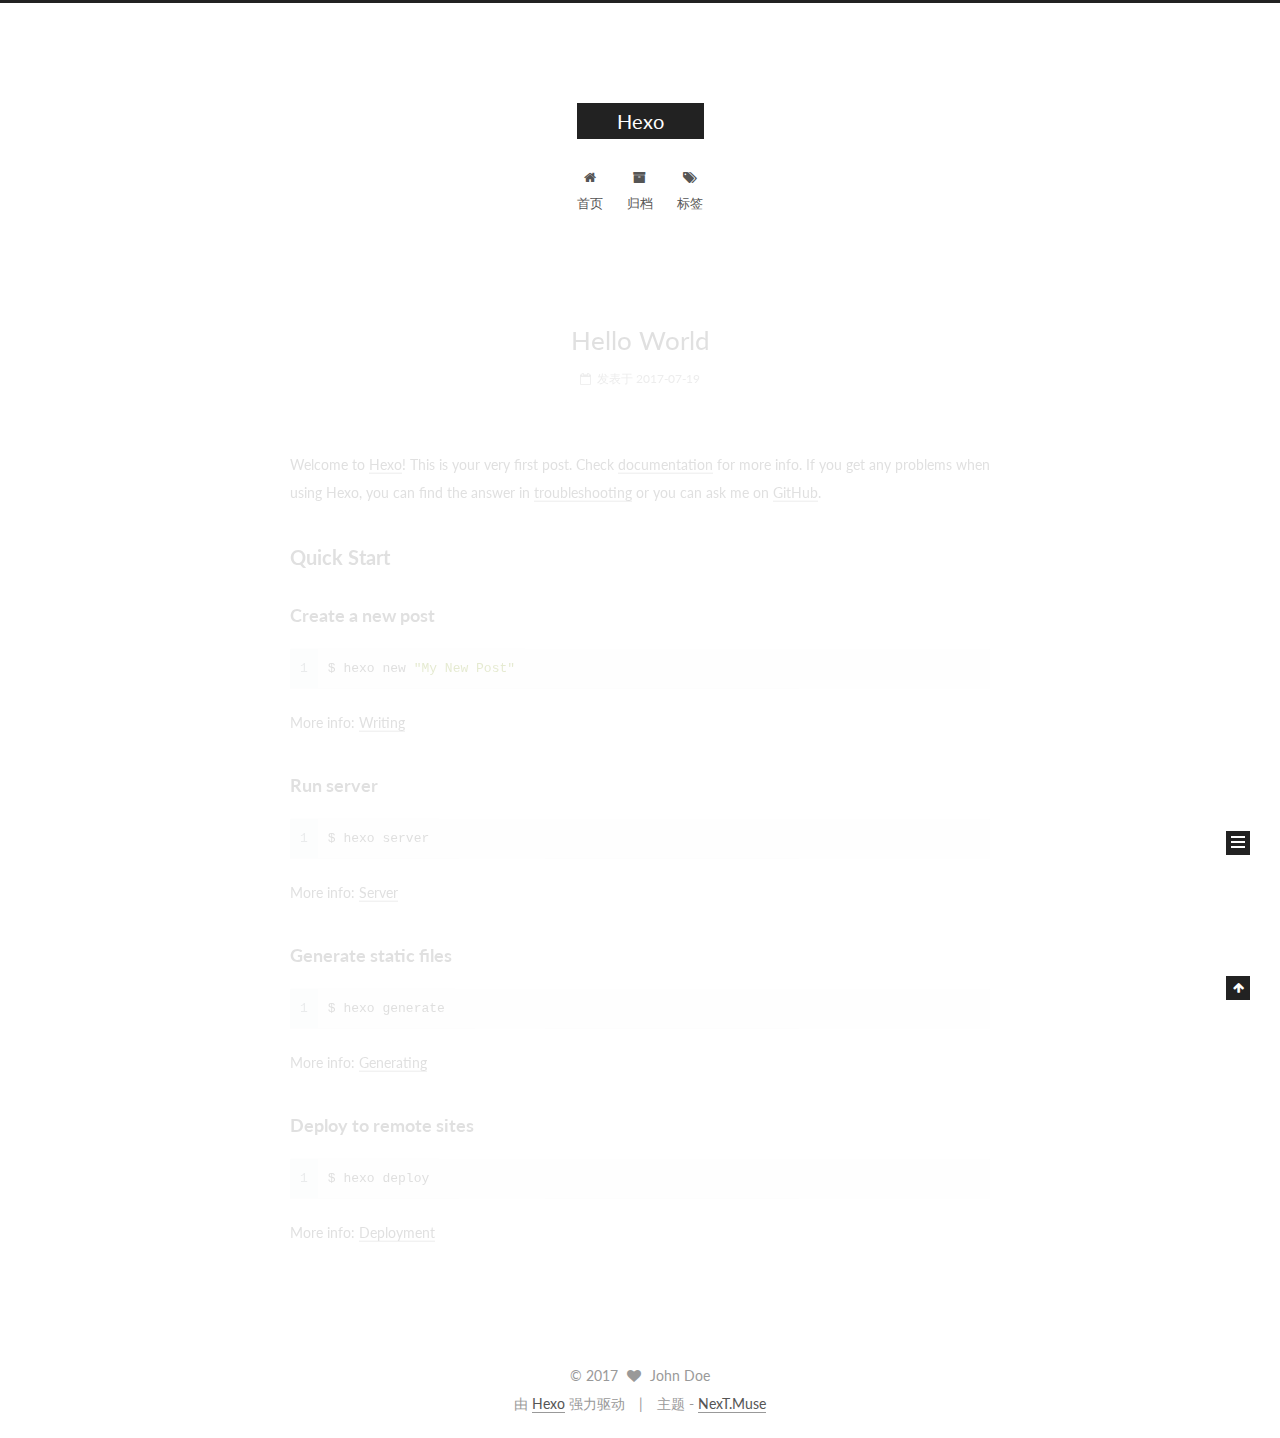
<file: index.html>
<!DOCTYPE html>



  


<html class="theme-next muse use-motion" lang="zh-Hans">
<head>
  <meta charset="UTF-8"/>
<meta http-equiv="X-UA-Compatible" content="IE=edge" />
<meta name="viewport" content="width=device-width, initial-scale=1, maximum-scale=1"/>









<meta http-equiv="Cache-Control" content="no-transform" />
<meta http-equiv="Cache-Control" content="no-siteapp" />















  
  
  <link href="/lib/fancybox/source/jquery.fancybox.css?v=2.1.5" rel="stylesheet" type="text/css" />




  
  
  
  

  
    
    
  

  

  

  

  

  
    
    
    <link href="//fonts.googleapis.com/css?family=Lato:300,300italic,400,400italic,700,700italic&subset=latin,latin-ext" rel="stylesheet" type="text/css">
  






<link href="/lib/font-awesome/css/font-awesome.min.css?v=4.6.2" rel="stylesheet" type="text/css" />

<link href="/css/main.css?v=5.1.1" rel="stylesheet" type="text/css" />


  <meta name="keywords" content="Hexo, NexT" />








  <link rel="shortcut icon" type="image/x-icon" href="/favicon.ico?v=5.1.1" />






<meta property="og:type" content="website">
<meta property="og:title" content="Hexo">
<meta property="og:url" content="http://yoursite.com/index.html">
<meta property="og:site_name" content="Hexo">
<meta property="og:locale" content="zh-Hans">
<meta name="twitter:card" content="summary">
<meta name="twitter:title" content="Hexo">



<script type="text/javascript" id="hexo.configurations">
  var NexT = window.NexT || {};
  var CONFIG = {
    root: '/',
    scheme: 'Muse',
    sidebar: {"position":"left","display":"post","offset":12,"offset_float":0,"b2t":false,"scrollpercent":false,"onmobile":false},
    fancybox: true,
    motion: true,
    duoshuo: {
      userId: '0',
      author: '博主'
    },
    algolia: {
      applicationID: '',
      apiKey: '',
      indexName: '',
      hits: {"per_page":10},
      labels: {"input_placeholder":"Search for Posts","hits_empty":"We didn't find any results for the search: ${query}","hits_stats":"${hits} results found in ${time} ms"}
    }
  };
</script>



  <link rel="canonical" href="http://yoursite.com/"/>





  <title>Hexo</title>
  














</head>

<body itemscope itemtype="http://schema.org/WebPage" lang="zh-Hans">

  
  
    
  

  <div class="container sidebar-position-left 
   page-home 
 ">
    <div class="headband"></div>

    <header id="header" class="header" itemscope itemtype="http://schema.org/WPHeader">
      <div class="header-inner"><div class="site-brand-wrapper">
  <div class="site-meta ">
    

    <div class="custom-logo-site-title">
      <a href="/"  class="brand" rel="start">
        <span class="logo-line-before"><i></i></span>
        <span class="site-title">Hexo</span>
        <span class="logo-line-after"><i></i></span>
      </a>
    </div>
      
        <p class="site-subtitle"></p>
      
  </div>

  <div class="site-nav-toggle">
    <button>
      <span class="btn-bar"></span>
      <span class="btn-bar"></span>
      <span class="btn-bar"></span>
    </button>
  </div>
</div>

<nav class="site-nav">
  

  
    <ul id="menu" class="menu">
      
        
        <li class="menu-item menu-item-home">
          <a href="/" rel="section">
            
              <i class="menu-item-icon fa fa-fw fa-home"></i> <br />
            
            首页
          </a>
        </li>
      
        
        <li class="menu-item menu-item-archives">
          <a href="/archives/" rel="section">
            
              <i class="menu-item-icon fa fa-fw fa-archive"></i> <br />
            
            归档
          </a>
        </li>
      
        
        <li class="menu-item menu-item-tags">
          <a href="/tags/" rel="section">
            
              <i class="menu-item-icon fa fa-fw fa-tags"></i> <br />
            
            标签
          </a>
        </li>
      

      
    </ul>
  

  
</nav>



 </div>
    </header>

    <main id="main" class="main">
      <div class="main-inner">
        <div class="content-wrap">
          <div id="content" class="content">
            
  <section id="posts" class="posts-expand">
    
      

  

  
  
  

  <article class="post post-type-normal " itemscope itemtype="http://schema.org/Article">
    <link itemprop="mainEntityOfPage" href="http://yoursite.com/2017/07/19/hello-world/">

    <span hidden itemprop="author" itemscope itemtype="http://schema.org/Person">
      <meta itemprop="name" content="John Doe">
      <meta itemprop="description" content="">
      <meta itemprop="image" content="/images/avatar.gif">
    </span>

    <span hidden itemprop="publisher" itemscope itemtype="http://schema.org/Organization">
      <meta itemprop="name" content="Hexo">
    </span>

    
      <header class="post-header">

        
        
          <h1 class="post-title" itemprop="name headline">
                
                <a class="post-title-link" href="/2017/07/19/hello-world/" itemprop="url">Hello World</a></h1>
        

        <div class="post-meta">
          <span class="post-time">
            
              <span class="post-meta-item-icon">
                <i class="fa fa-calendar-o"></i>
              </span>
              
                <span class="post-meta-item-text">发表于</span>
              
              <time title="创建于" itemprop="dateCreated datePublished" datetime="2017-07-19T23:45:38+08:00">
                2017-07-19
              </time>
            

            

            
          </span>

          

          
            
          

          
          

          

          

          

        </div>
      </header>
    

    <div class="post-body" itemprop="articleBody">

      
      

      
        
          
            <p>Welcome to <a href="https://hexo.io/" target="_blank" rel="external">Hexo</a>! This is your very first post. Check <a href="https://hexo.io/docs/" target="_blank" rel="external">documentation</a> for more info. If you get any problems when using Hexo, you can find the answer in <a href="https://hexo.io/docs/troubleshooting.html" target="_blank" rel="external">troubleshooting</a> or you can ask me on <a href="https://github.com/hexojs/hexo/issues" target="_blank" rel="external">GitHub</a>.</p>
<h2 id="Quick-Start"><a href="#Quick-Start" class="headerlink" title="Quick Start"></a>Quick Start</h2><h3 id="Create-a-new-post"><a href="#Create-a-new-post" class="headerlink" title="Create a new post"></a>Create a new post</h3><figure class="highlight bash"><table><tr><td class="gutter"><pre><div class="line">1</div></pre></td><td class="code"><pre><div class="line">$ hexo new <span class="string">"My New Post"</span></div></pre></td></tr></table></figure>
<p>More info: <a href="https://hexo.io/docs/writing.html" target="_blank" rel="external">Writing</a></p>
<h3 id="Run-server"><a href="#Run-server" class="headerlink" title="Run server"></a>Run server</h3><figure class="highlight bash"><table><tr><td class="gutter"><pre><div class="line">1</div></pre></td><td class="code"><pre><div class="line">$ hexo server</div></pre></td></tr></table></figure>
<p>More info: <a href="https://hexo.io/docs/server.html" target="_blank" rel="external">Server</a></p>
<h3 id="Generate-static-files"><a href="#Generate-static-files" class="headerlink" title="Generate static files"></a>Generate static files</h3><figure class="highlight bash"><table><tr><td class="gutter"><pre><div class="line">1</div></pre></td><td class="code"><pre><div class="line">$ hexo generate</div></pre></td></tr></table></figure>
<p>More info: <a href="https://hexo.io/docs/generating.html" target="_blank" rel="external">Generating</a></p>
<h3 id="Deploy-to-remote-sites"><a href="#Deploy-to-remote-sites" class="headerlink" title="Deploy to remote sites"></a>Deploy to remote sites</h3><figure class="highlight bash"><table><tr><td class="gutter"><pre><div class="line">1</div></pre></td><td class="code"><pre><div class="line">$ hexo deploy</div></pre></td></tr></table></figure>
<p>More info: <a href="https://hexo.io/docs/deployment.html" target="_blank" rel="external">Deployment</a></p>

          
        
      
    </div>

    <div>
      
    </div>

    <div>
      
    </div>

    <div>
      
    </div>

    <footer class="post-footer">
      

      

      

      
      
        <div class="post-eof"></div>
      
    </footer>
  </article>


    
  </section>

  


          </div>
          


          

        </div>
        
          
  
  <div class="sidebar-toggle">
    <div class="sidebar-toggle-line-wrap">
      <span class="sidebar-toggle-line sidebar-toggle-line-first"></span>
      <span class="sidebar-toggle-line sidebar-toggle-line-middle"></span>
      <span class="sidebar-toggle-line sidebar-toggle-line-last"></span>
    </div>
  </div>

  <aside id="sidebar" class="sidebar">
    
    <div class="sidebar-inner">

      

      

      <section class="site-overview sidebar-panel sidebar-panel-active">
        <div class="site-author motion-element" itemprop="author" itemscope itemtype="http://schema.org/Person">
          <img class="site-author-image" itemprop="image"
               src="/images/avatar.gif"
               alt="John Doe" />
          <p class="site-author-name" itemprop="name">John Doe</p>
           
              <p class="site-description motion-element" itemprop="description"></p>
          
        </div>
        <nav class="site-state motion-element">

          
            <div class="site-state-item site-state-posts">
              <a href="/archives/">
                <span class="site-state-item-count">1</span>
                <span class="site-state-item-name">日志</span>
              </a>
            </div>
          

          

          

        </nav>

        

        <div class="links-of-author motion-element">
          
        </div>

        
        

        
        

        


      </section>

      

      

    </div>
  </aside>


        
      </div>
    </main>

    <footer id="footer" class="footer">
      <div class="footer-inner">
        <div class="copyright" >
  
  &copy; 
  <span itemprop="copyrightYear">2017</span>
  <span class="with-love">
    <i class="fa fa-heart"></i>
  </span>
  <span class="author" itemprop="copyrightHolder">John Doe</span>
</div>


<div class="powered-by">
  由 <a class="theme-link" href="https://hexo.io">Hexo</a> 强力驱动
</div>

<div class="theme-info">
  主题 -
  <a class="theme-link" href="https://github.com/iissnan/hexo-theme-next">
    NexT.Muse
  </a>
</div>


        

        
      </div>
    </footer>

    
      <div class="back-to-top">
        <i class="fa fa-arrow-up"></i>
        
      </div>
    

  </div>

  

<script type="text/javascript">
  if (Object.prototype.toString.call(window.Promise) !== '[object Function]') {
    window.Promise = null;
  }
</script>









  












  
  <script type="text/javascript" src="/lib/jquery/index.js?v=2.1.3"></script>

  
  <script type="text/javascript" src="/lib/fastclick/lib/fastclick.min.js?v=1.0.6"></script>

  
  <script type="text/javascript" src="/lib/jquery_lazyload/jquery.lazyload.js?v=1.9.7"></script>

  
  <script type="text/javascript" src="/lib/velocity/velocity.min.js?v=1.2.1"></script>

  
  <script type="text/javascript" src="/lib/velocity/velocity.ui.min.js?v=1.2.1"></script>

  
  <script type="text/javascript" src="/lib/fancybox/source/jquery.fancybox.pack.js?v=2.1.5"></script>


  


  <script type="text/javascript" src="/js/src/utils.js?v=5.1.1"></script>

  <script type="text/javascript" src="/js/src/motion.js?v=5.1.1"></script>



  
  

  
    <script type="text/javascript" src="/js/src/scrollspy.js?v=5.1.1"></script>
<script type="text/javascript" src="/js/src/post-details.js?v=5.1.1"></script>

  

  


  <script type="text/javascript" src="/js/src/bootstrap.js?v=5.1.1"></script>



  


  




	





  





  






  





  

  

  

  

  

  

</body>
</html>
</file>
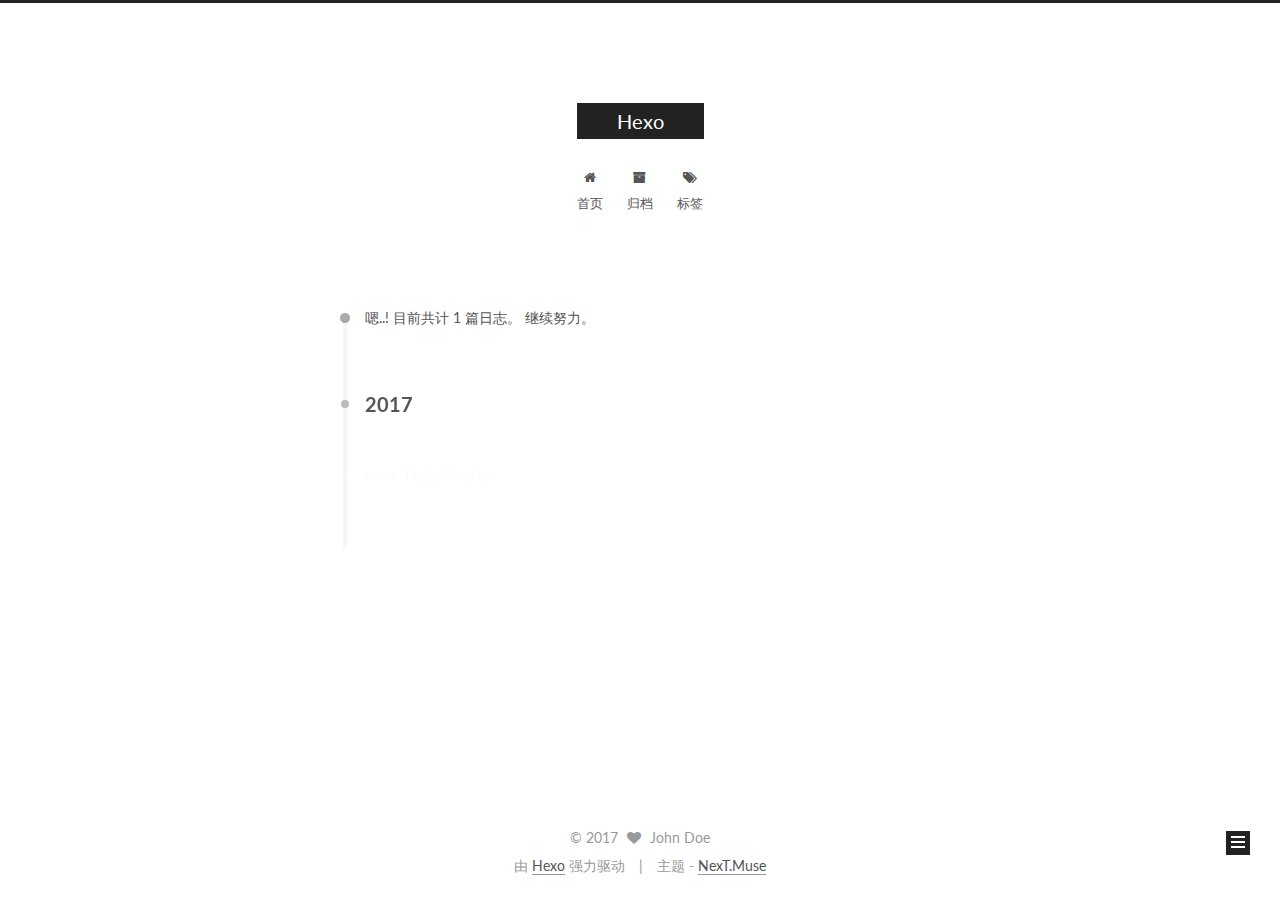
<file: archives/index.html>
<!DOCTYPE html>



  


<html class="theme-next muse use-motion" lang="zh-Hans">
<head>
  <meta charset="UTF-8"/>
<meta http-equiv="X-UA-Compatible" content="IE=edge" />
<meta name="viewport" content="width=device-width, initial-scale=1, maximum-scale=1"/>









<meta http-equiv="Cache-Control" content="no-transform" />
<meta http-equiv="Cache-Control" content="no-siteapp" />















  
  
  <link href="/lib/fancybox/source/jquery.fancybox.css?v=2.1.5" rel="stylesheet" type="text/css" />




  
  
  
  

  
    
    
  

  

  

  

  

  
    
    
    <link href="//fonts.googleapis.com/css?family=Lato:300,300italic,400,400italic,700,700italic&subset=latin,latin-ext" rel="stylesheet" type="text/css">
  






<link href="/lib/font-awesome/css/font-awesome.min.css?v=4.6.2" rel="stylesheet" type="text/css" />

<link href="/css/main.css?v=5.1.1" rel="stylesheet" type="text/css" />


  <meta name="keywords" content="Hexo, NexT" />








  <link rel="shortcut icon" type="image/x-icon" href="/favicon.ico?v=5.1.1" />






<meta property="og:type" content="website">
<meta property="og:title" content="Hexo">
<meta property="og:url" content="http://yoursite.com/archives/index.html">
<meta property="og:site_name" content="Hexo">
<meta property="og:locale" content="zh-Hans">
<meta name="twitter:card" content="summary">
<meta name="twitter:title" content="Hexo">



<script type="text/javascript" id="hexo.configurations">
  var NexT = window.NexT || {};
  var CONFIG = {
    root: '/',
    scheme: 'Muse',
    sidebar: {"position":"left","display":"post","offset":12,"offset_float":0,"b2t":false,"scrollpercent":false,"onmobile":false},
    fancybox: true,
    motion: true,
    duoshuo: {
      userId: '0',
      author: '博主'
    },
    algolia: {
      applicationID: '',
      apiKey: '',
      indexName: '',
      hits: {"per_page":10},
      labels: {"input_placeholder":"Search for Posts","hits_empty":"We didn't find any results for the search: ${query}","hits_stats":"${hits} results found in ${time} ms"}
    }
  };
</script>



  <link rel="canonical" href="http://yoursite.com/archives/"/>





  <title>归档 | Hexo</title>
  














</head>

<body itemscope itemtype="http://schema.org/WebPage" lang="zh-Hans">

  
  
    
  

  <div class="container sidebar-position-left  page-archive  ">
    <div class="headband"></div>

    <header id="header" class="header" itemscope itemtype="http://schema.org/WPHeader">
      <div class="header-inner"><div class="site-brand-wrapper">
  <div class="site-meta ">
    

    <div class="custom-logo-site-title">
      <a href="/"  class="brand" rel="start">
        <span class="logo-line-before"><i></i></span>
        <span class="site-title">Hexo</span>
        <span class="logo-line-after"><i></i></span>
      </a>
    </div>
      
        <p class="site-subtitle"></p>
      
  </div>

  <div class="site-nav-toggle">
    <button>
      <span class="btn-bar"></span>
      <span class="btn-bar"></span>
      <span class="btn-bar"></span>
    </button>
  </div>
</div>

<nav class="site-nav">
  

  
    <ul id="menu" class="menu">
      
        
        <li class="menu-item menu-item-home">
          <a href="/" rel="section">
            
              <i class="menu-item-icon fa fa-fw fa-home"></i> <br />
            
            首页
          </a>
        </li>
      
        
        <li class="menu-item menu-item-archives">
          <a href="/archives/" rel="section">
            
              <i class="menu-item-icon fa fa-fw fa-archive"></i> <br />
            
            归档
          </a>
        </li>
      
        
        <li class="menu-item menu-item-tags">
          <a href="/tags/" rel="section">
            
              <i class="menu-item-icon fa fa-fw fa-tags"></i> <br />
            
            标签
          </a>
        </li>
      

      
    </ul>
  

  
</nav>



 </div>
    </header>

    <main id="main" class="main">
      <div class="main-inner">
        <div class="content-wrap">
          <div id="content" class="content">
            

  <section id="posts" class="posts-collapse">
    <span class="archive-move-on"></span>

    <span class="archive-page-counter">
      
      
      
        
      
      嗯..! 目前共计 1 篇日志。 继续努力。
    </span>

    

      
      
      

      
        
        <div class="collection-title">
          <h2 class="archive-year motion-element" id="archive-year-2017">2017</h2>
        </div>
      
      

      

  <article class="post post-type-normal" itemscope itemtype="http://schema.org/Article">
    <header class="post-header">

      <h2 class="post-title">
        
            <a class="post-title-link" href="/2017/07/19/hello-world/" itemprop="url">
              
                <span itemprop="name">Hello World</span>
              
            </a>
        
      </h2>

      <div class="post-meta">
        <time class="post-time" itemprop="dateCreated"
              datetime="2017-07-19T23:45:38+08:00"
              content="2017-07-19" >
          07-19
        </time>
      </div>

    </header>
  </article>



    

  </section>

  



          </div>
          


          

        </div>
        
          
  
  <div class="sidebar-toggle">
    <div class="sidebar-toggle-line-wrap">
      <span class="sidebar-toggle-line sidebar-toggle-line-first"></span>
      <span class="sidebar-toggle-line sidebar-toggle-line-middle"></span>
      <span class="sidebar-toggle-line sidebar-toggle-line-last"></span>
    </div>
  </div>

  <aside id="sidebar" class="sidebar">
    
    <div class="sidebar-inner">

      

      

      <section class="site-overview sidebar-panel sidebar-panel-active">
        <div class="site-author motion-element" itemprop="author" itemscope itemtype="http://schema.org/Person">
          <img class="site-author-image" itemprop="image"
               src="/images/avatar.gif"
               alt="John Doe" />
          <p class="site-author-name" itemprop="name">John Doe</p>
           
              <p class="site-description motion-element" itemprop="description"></p>
          
        </div>
        <nav class="site-state motion-element">

          
            <div class="site-state-item site-state-posts">
              <a href="/archives/">
                <span class="site-state-item-count">1</span>
                <span class="site-state-item-name">日志</span>
              </a>
            </div>
          

          

          

        </nav>

        

        <div class="links-of-author motion-element">
          
        </div>

        
        

        
        

        


      </section>

      

      

    </div>
  </aside>


        
      </div>
    </main>

    <footer id="footer" class="footer">
      <div class="footer-inner">
        <div class="copyright" >
  
  &copy; 
  <span itemprop="copyrightYear">2017</span>
  <span class="with-love">
    <i class="fa fa-heart"></i>
  </span>
  <span class="author" itemprop="copyrightHolder">John Doe</span>
</div>


<div class="powered-by">
  由 <a class="theme-link" href="https://hexo.io">Hexo</a> 强力驱动
</div>

<div class="theme-info">
  主题 -
  <a class="theme-link" href="https://github.com/iissnan/hexo-theme-next">
    NexT.Muse
  </a>
</div>


        

        
      </div>
    </footer>

    
      <div class="back-to-top">
        <i class="fa fa-arrow-up"></i>
        
      </div>
    

  </div>

  

<script type="text/javascript">
  if (Object.prototype.toString.call(window.Promise) !== '[object Function]') {
    window.Promise = null;
  }
</script>









  












  
  <script type="text/javascript" src="/lib/jquery/index.js?v=2.1.3"></script>

  
  <script type="text/javascript" src="/lib/fastclick/lib/fastclick.min.js?v=1.0.6"></script>

  
  <script type="text/javascript" src="/lib/jquery_lazyload/jquery.lazyload.js?v=1.9.7"></script>

  
  <script type="text/javascript" src="/lib/velocity/velocity.min.js?v=1.2.1"></script>

  
  <script type="text/javascript" src="/lib/velocity/velocity.ui.min.js?v=1.2.1"></script>

  
  <script type="text/javascript" src="/lib/fancybox/source/jquery.fancybox.pack.js?v=2.1.5"></script>


  


  <script type="text/javascript" src="/js/src/utils.js?v=5.1.1"></script>

  <script type="text/javascript" src="/js/src/motion.js?v=5.1.1"></script>



  
  

  
  
    <script type="text/javascript" id="motion.page.archive">
      $('.archive-year').velocity('transition.slideLeftIn');
    </script>
  


  


  <script type="text/javascript" src="/js/src/bootstrap.js?v=5.1.1"></script>



  


  




	





  





  






  





  

  

  

  

  

  

</body>
</html>
</file>
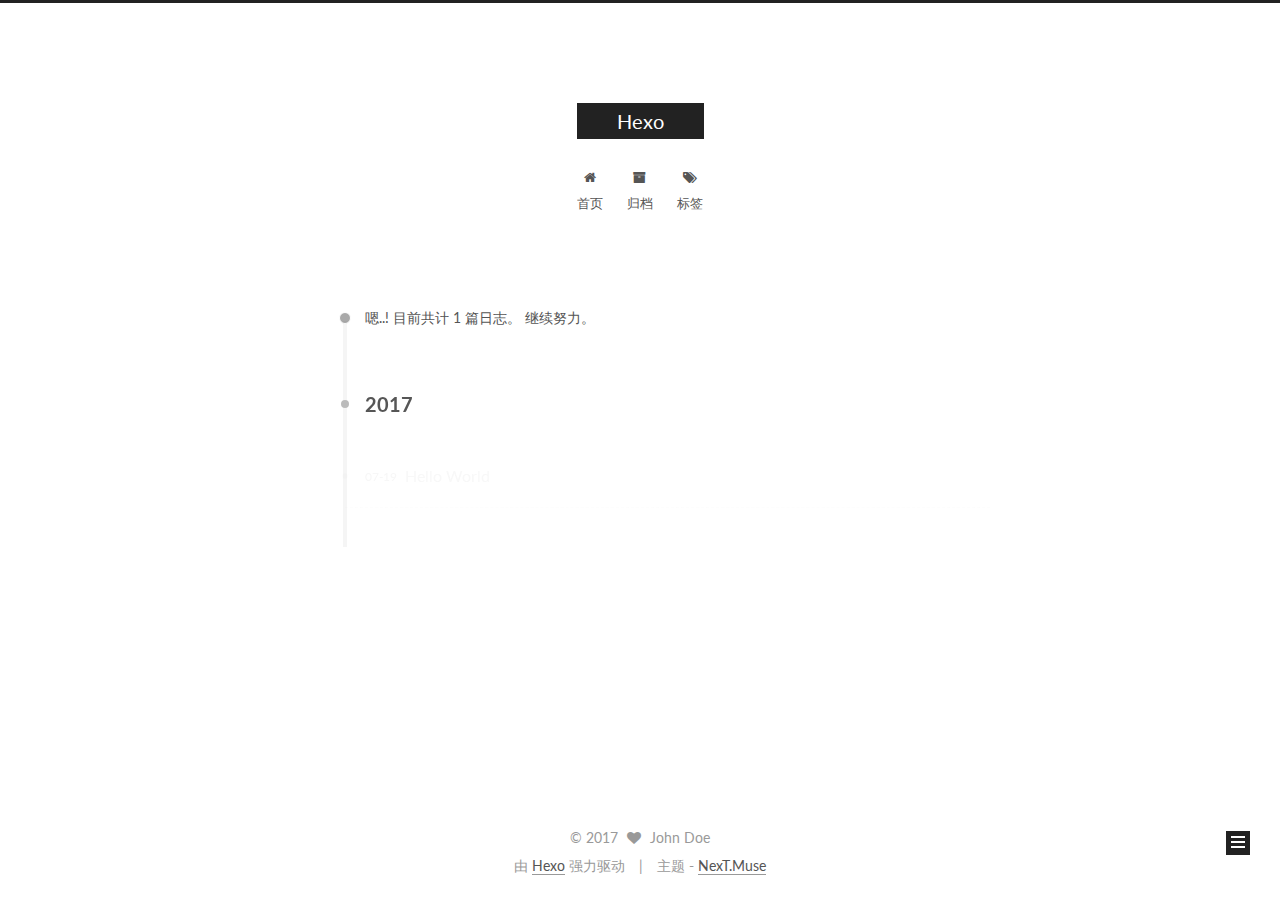
<file: archives/2017/index.html>
<!DOCTYPE html>



  


<html class="theme-next muse use-motion" lang="zh-Hans">
<head>
  <meta charset="UTF-8"/>
<meta http-equiv="X-UA-Compatible" content="IE=edge" />
<meta name="viewport" content="width=device-width, initial-scale=1, maximum-scale=1"/>









<meta http-equiv="Cache-Control" content="no-transform" />
<meta http-equiv="Cache-Control" content="no-siteapp" />















  
  
  <link href="/lib/fancybox/source/jquery.fancybox.css?v=2.1.5" rel="stylesheet" type="text/css" />




  
  
  
  

  
    
    
  

  

  

  

  

  
    
    
    <link href="//fonts.googleapis.com/css?family=Lato:300,300italic,400,400italic,700,700italic&subset=latin,latin-ext" rel="stylesheet" type="text/css">
  






<link href="/lib/font-awesome/css/font-awesome.min.css?v=4.6.2" rel="stylesheet" type="text/css" />

<link href="/css/main.css?v=5.1.1" rel="stylesheet" type="text/css" />


  <meta name="keywords" content="Hexo, NexT" />








  <link rel="shortcut icon" type="image/x-icon" href="/favicon.ico?v=5.1.1" />






<meta property="og:type" content="website">
<meta property="og:title" content="Hexo">
<meta property="og:url" content="http://yoursite.com/archives/2017/index.html">
<meta property="og:site_name" content="Hexo">
<meta property="og:locale" content="zh-Hans">
<meta name="twitter:card" content="summary">
<meta name="twitter:title" content="Hexo">



<script type="text/javascript" id="hexo.configurations">
  var NexT = window.NexT || {};
  var CONFIG = {
    root: '/',
    scheme: 'Muse',
    sidebar: {"position":"left","display":"post","offset":12,"offset_float":0,"b2t":false,"scrollpercent":false,"onmobile":false},
    fancybox: true,
    motion: true,
    duoshuo: {
      userId: '0',
      author: '博主'
    },
    algolia: {
      applicationID: '',
      apiKey: '',
      indexName: '',
      hits: {"per_page":10},
      labels: {"input_placeholder":"Search for Posts","hits_empty":"We didn't find any results for the search: ${query}","hits_stats":"${hits} results found in ${time} ms"}
    }
  };
</script>



  <link rel="canonical" href="http://yoursite.com/archives/2017/"/>





  <title>归档 | Hexo</title>
  














</head>

<body itemscope itemtype="http://schema.org/WebPage" lang="zh-Hans">

  
  
    
  

  <div class="container sidebar-position-left  page-archive  ">
    <div class="headband"></div>

    <header id="header" class="header" itemscope itemtype="http://schema.org/WPHeader">
      <div class="header-inner"><div class="site-brand-wrapper">
  <div class="site-meta ">
    

    <div class="custom-logo-site-title">
      <a href="/"  class="brand" rel="start">
        <span class="logo-line-before"><i></i></span>
        <span class="site-title">Hexo</span>
        <span class="logo-line-after"><i></i></span>
      </a>
    </div>
      
        <p class="site-subtitle"></p>
      
  </div>

  <div class="site-nav-toggle">
    <button>
      <span class="btn-bar"></span>
      <span class="btn-bar"></span>
      <span class="btn-bar"></span>
    </button>
  </div>
</div>

<nav class="site-nav">
  

  
    <ul id="menu" class="menu">
      
        
        <li class="menu-item menu-item-home">
          <a href="/" rel="section">
            
              <i class="menu-item-icon fa fa-fw fa-home"></i> <br />
            
            首页
          </a>
        </li>
      
        
        <li class="menu-item menu-item-archives">
          <a href="/archives/" rel="section">
            
              <i class="menu-item-icon fa fa-fw fa-archive"></i> <br />
            
            归档
          </a>
        </li>
      
        
        <li class="menu-item menu-item-tags">
          <a href="/tags/" rel="section">
            
              <i class="menu-item-icon fa fa-fw fa-tags"></i> <br />
            
            标签
          </a>
        </li>
      

      
    </ul>
  

  
</nav>



 </div>
    </header>

    <main id="main" class="main">
      <div class="main-inner">
        <div class="content-wrap">
          <div id="content" class="content">
            

  <section id="posts" class="posts-collapse">
    <span class="archive-move-on"></span>

    <span class="archive-page-counter">
      
      
      
        
      
      嗯..! 目前共计 1 篇日志。 继续努力。
    </span>

    

      
      
      

      
        
        <div class="collection-title">
          <h2 class="archive-year motion-element" id="archive-year-2017">2017</h2>
        </div>
      
      

      

  <article class="post post-type-normal" itemscope itemtype="http://schema.org/Article">
    <header class="post-header">

      <h2 class="post-title">
        
            <a class="post-title-link" href="/2017/07/19/hello-world/" itemprop="url">
              
                <span itemprop="name">Hello World</span>
              
            </a>
        
      </h2>

      <div class="post-meta">
        <time class="post-time" itemprop="dateCreated"
              datetime="2017-07-19T23:45:38+08:00"
              content="2017-07-19" >
          07-19
        </time>
      </div>

    </header>
  </article>



    

  </section>

  



          </div>
          


          

        </div>
        
          
  
  <div class="sidebar-toggle">
    <div class="sidebar-toggle-line-wrap">
      <span class="sidebar-toggle-line sidebar-toggle-line-first"></span>
      <span class="sidebar-toggle-line sidebar-toggle-line-middle"></span>
      <span class="sidebar-toggle-line sidebar-toggle-line-last"></span>
    </div>
  </div>

  <aside id="sidebar" class="sidebar">
    
    <div class="sidebar-inner">

      

      

      <section class="site-overview sidebar-panel sidebar-panel-active">
        <div class="site-author motion-element" itemprop="author" itemscope itemtype="http://schema.org/Person">
          <img class="site-author-image" itemprop="image"
               src="/images/avatar.gif"
               alt="John Doe" />
          <p class="site-author-name" itemprop="name">John Doe</p>
           
              <p class="site-description motion-element" itemprop="description"></p>
          
        </div>
        <nav class="site-state motion-element">

          
            <div class="site-state-item site-state-posts">
              <a href="/archives/">
                <span class="site-state-item-count">1</span>
                <span class="site-state-item-name">日志</span>
              </a>
            </div>
          

          

          

        </nav>

        

        <div class="links-of-author motion-element">
          
        </div>

        
        

        
        

        


      </section>

      

      

    </div>
  </aside>


        
      </div>
    </main>

    <footer id="footer" class="footer">
      <div class="footer-inner">
        <div class="copyright" >
  
  &copy; 
  <span itemprop="copyrightYear">2017</span>
  <span class="with-love">
    <i class="fa fa-heart"></i>
  </span>
  <span class="author" itemprop="copyrightHolder">John Doe</span>
</div>


<div class="powered-by">
  由 <a class="theme-link" href="https://hexo.io">Hexo</a> 强力驱动
</div>

<div class="theme-info">
  主题 -
  <a class="theme-link" href="https://github.com/iissnan/hexo-theme-next">
    NexT.Muse
  </a>
</div>


        

        
      </div>
    </footer>

    
      <div class="back-to-top">
        <i class="fa fa-arrow-up"></i>
        
      </div>
    

  </div>

  

<script type="text/javascript">
  if (Object.prototype.toString.call(window.Promise) !== '[object Function]') {
    window.Promise = null;
  }
</script>









  












  
  <script type="text/javascript" src="/lib/jquery/index.js?v=2.1.3"></script>

  
  <script type="text/javascript" src="/lib/fastclick/lib/fastclick.min.js?v=1.0.6"></script>

  
  <script type="text/javascript" src="/lib/jquery_lazyload/jquery.lazyload.js?v=1.9.7"></script>

  
  <script type="text/javascript" src="/lib/velocity/velocity.min.js?v=1.2.1"></script>

  
  <script type="text/javascript" src="/lib/velocity/velocity.ui.min.js?v=1.2.1"></script>

  
  <script type="text/javascript" src="/lib/fancybox/source/jquery.fancybox.pack.js?v=2.1.5"></script>


  


  <script type="text/javascript" src="/js/src/utils.js?v=5.1.1"></script>

  <script type="text/javascript" src="/js/src/motion.js?v=5.1.1"></script>



  
  

  
  
    <script type="text/javascript" id="motion.page.archive">
      $('.archive-year').velocity('transition.slideLeftIn');
    </script>
  


  


  <script type="text/javascript" src="/js/src/bootstrap.js?v=5.1.1"></script>



  


  




	





  





  






  





  

  

  

  

  

  

</body>
</html>
</file>
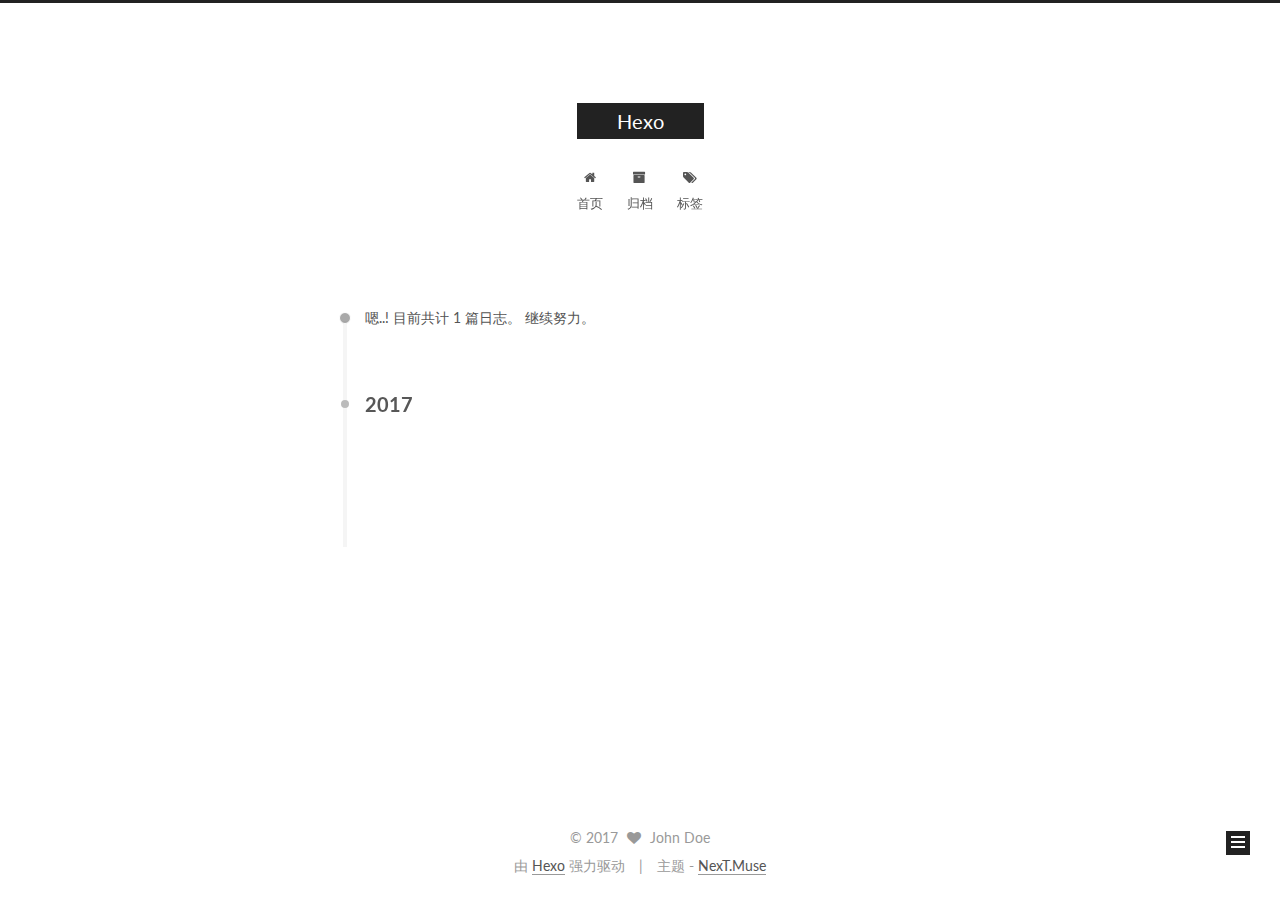
<file: archives/2017/07/index.html>
<!DOCTYPE html>



  


<html class="theme-next muse use-motion" lang="zh-Hans">
<head>
  <meta charset="UTF-8"/>
<meta http-equiv="X-UA-Compatible" content="IE=edge" />
<meta name="viewport" content="width=device-width, initial-scale=1, maximum-scale=1"/>









<meta http-equiv="Cache-Control" content="no-transform" />
<meta http-equiv="Cache-Control" content="no-siteapp" />















  
  
  <link href="/lib/fancybox/source/jquery.fancybox.css?v=2.1.5" rel="stylesheet" type="text/css" />




  
  
  
  

  
    
    
  

  

  

  

  

  
    
    
    <link href="//fonts.googleapis.com/css?family=Lato:300,300italic,400,400italic,700,700italic&subset=latin,latin-ext" rel="stylesheet" type="text/css">
  






<link href="/lib/font-awesome/css/font-awesome.min.css?v=4.6.2" rel="stylesheet" type="text/css" />

<link href="/css/main.css?v=5.1.1" rel="stylesheet" type="text/css" />


  <meta name="keywords" content="Hexo, NexT" />








  <link rel="shortcut icon" type="image/x-icon" href="/favicon.ico?v=5.1.1" />






<meta property="og:type" content="website">
<meta property="og:title" content="Hexo">
<meta property="og:url" content="http://yoursite.com/archives/2017/07/index.html">
<meta property="og:site_name" content="Hexo">
<meta property="og:locale" content="zh-Hans">
<meta name="twitter:card" content="summary">
<meta name="twitter:title" content="Hexo">



<script type="text/javascript" id="hexo.configurations">
  var NexT = window.NexT || {};
  var CONFIG = {
    root: '/',
    scheme: 'Muse',
    sidebar: {"position":"left","display":"post","offset":12,"offset_float":0,"b2t":false,"scrollpercent":false,"onmobile":false},
    fancybox: true,
    motion: true,
    duoshuo: {
      userId: '0',
      author: '博主'
    },
    algolia: {
      applicationID: '',
      apiKey: '',
      indexName: '',
      hits: {"per_page":10},
      labels: {"input_placeholder":"Search for Posts","hits_empty":"We didn't find any results for the search: ${query}","hits_stats":"${hits} results found in ${time} ms"}
    }
  };
</script>



  <link rel="canonical" href="http://yoursite.com/archives/2017/07/"/>





  <title>归档 | Hexo</title>
  














</head>

<body itemscope itemtype="http://schema.org/WebPage" lang="zh-Hans">

  
  
    
  

  <div class="container sidebar-position-left  page-archive  ">
    <div class="headband"></div>

    <header id="header" class="header" itemscope itemtype="http://schema.org/WPHeader">
      <div class="header-inner"><div class="site-brand-wrapper">
  <div class="site-meta ">
    

    <div class="custom-logo-site-title">
      <a href="/"  class="brand" rel="start">
        <span class="logo-line-before"><i></i></span>
        <span class="site-title">Hexo</span>
        <span class="logo-line-after"><i></i></span>
      </a>
    </div>
      
        <p class="site-subtitle"></p>
      
  </div>

  <div class="site-nav-toggle">
    <button>
      <span class="btn-bar"></span>
      <span class="btn-bar"></span>
      <span class="btn-bar"></span>
    </button>
  </div>
</div>

<nav class="site-nav">
  

  
    <ul id="menu" class="menu">
      
        
        <li class="menu-item menu-item-home">
          <a href="/" rel="section">
            
              <i class="menu-item-icon fa fa-fw fa-home"></i> <br />
            
            首页
          </a>
        </li>
      
        
        <li class="menu-item menu-item-archives">
          <a href="/archives/" rel="section">
            
              <i class="menu-item-icon fa fa-fw fa-archive"></i> <br />
            
            归档
          </a>
        </li>
      
        
        <li class="menu-item menu-item-tags">
          <a href="/tags/" rel="section">
            
              <i class="menu-item-icon fa fa-fw fa-tags"></i> <br />
            
            标签
          </a>
        </li>
      

      
    </ul>
  

  
</nav>



 </div>
    </header>

    <main id="main" class="main">
      <div class="main-inner">
        <div class="content-wrap">
          <div id="content" class="content">
            

  <section id="posts" class="posts-collapse">
    <span class="archive-move-on"></span>

    <span class="archive-page-counter">
      
      
      
        
      
      嗯..! 目前共计 1 篇日志。 继续努力。
    </span>

    

      
      
      

      
        
        <div class="collection-title">
          <h2 class="archive-year motion-element" id="archive-year-2017">2017</h2>
        </div>
      
      

      

  <article class="post post-type-normal" itemscope itemtype="http://schema.org/Article">
    <header class="post-header">

      <h2 class="post-title">
        
            <a class="post-title-link" href="/2017/07/19/hello-world/" itemprop="url">
              
                <span itemprop="name">Hello World</span>
              
            </a>
        
      </h2>

      <div class="post-meta">
        <time class="post-time" itemprop="dateCreated"
              datetime="2017-07-19T23:45:38+08:00"
              content="2017-07-19" >
          07-19
        </time>
      </div>

    </header>
  </article>



    

  </section>

  



          </div>
          


          

        </div>
        
          
  
  <div class="sidebar-toggle">
    <div class="sidebar-toggle-line-wrap">
      <span class="sidebar-toggle-line sidebar-toggle-line-first"></span>
      <span class="sidebar-toggle-line sidebar-toggle-line-middle"></span>
      <span class="sidebar-toggle-line sidebar-toggle-line-last"></span>
    </div>
  </div>

  <aside id="sidebar" class="sidebar">
    
    <div class="sidebar-inner">

      

      

      <section class="site-overview sidebar-panel sidebar-panel-active">
        <div class="site-author motion-element" itemprop="author" itemscope itemtype="http://schema.org/Person">
          <img class="site-author-image" itemprop="image"
               src="/images/avatar.gif"
               alt="John Doe" />
          <p class="site-author-name" itemprop="name">John Doe</p>
           
              <p class="site-description motion-element" itemprop="description"></p>
          
        </div>
        <nav class="site-state motion-element">

          
            <div class="site-state-item site-state-posts">
              <a href="/archives/">
                <span class="site-state-item-count">1</span>
                <span class="site-state-item-name">日志</span>
              </a>
            </div>
          

          

          

        </nav>

        

        <div class="links-of-author motion-element">
          
        </div>

        
        

        
        

        


      </section>

      

      

    </div>
  </aside>


        
      </div>
    </main>

    <footer id="footer" class="footer">
      <div class="footer-inner">
        <div class="copyright" >
  
  &copy; 
  <span itemprop="copyrightYear">2017</span>
  <span class="with-love">
    <i class="fa fa-heart"></i>
  </span>
  <span class="author" itemprop="copyrightHolder">John Doe</span>
</div>


<div class="powered-by">
  由 <a class="theme-link" href="https://hexo.io">Hexo</a> 强力驱动
</div>

<div class="theme-info">
  主题 -
  <a class="theme-link" href="https://github.com/iissnan/hexo-theme-next">
    NexT.Muse
  </a>
</div>


        

        
      </div>
    </footer>

    
      <div class="back-to-top">
        <i class="fa fa-arrow-up"></i>
        
      </div>
    

  </div>

  

<script type="text/javascript">
  if (Object.prototype.toString.call(window.Promise) !== '[object Function]') {
    window.Promise = null;
  }
</script>









  












  
  <script type="text/javascript" src="/lib/jquery/index.js?v=2.1.3"></script>

  
  <script type="text/javascript" src="/lib/fastclick/lib/fastclick.min.js?v=1.0.6"></script>

  
  <script type="text/javascript" src="/lib/jquery_lazyload/jquery.lazyload.js?v=1.9.7"></script>

  
  <script type="text/javascript" src="/lib/velocity/velocity.min.js?v=1.2.1"></script>

  
  <script type="text/javascript" src="/lib/velocity/velocity.ui.min.js?v=1.2.1"></script>

  
  <script type="text/javascript" src="/lib/fancybox/source/jquery.fancybox.pack.js?v=2.1.5"></script>


  


  <script type="text/javascript" src="/js/src/utils.js?v=5.1.1"></script>

  <script type="text/javascript" src="/js/src/motion.js?v=5.1.1"></script>



  
  

  
  
    <script type="text/javascript" id="motion.page.archive">
      $('.archive-year').velocity('transition.slideLeftIn');
    </script>
  


  


  <script type="text/javascript" src="/js/src/bootstrap.js?v=5.1.1"></script>



  


  




	





  





  






  





  

  

  

  

  

  

</body>
</html>
</file>
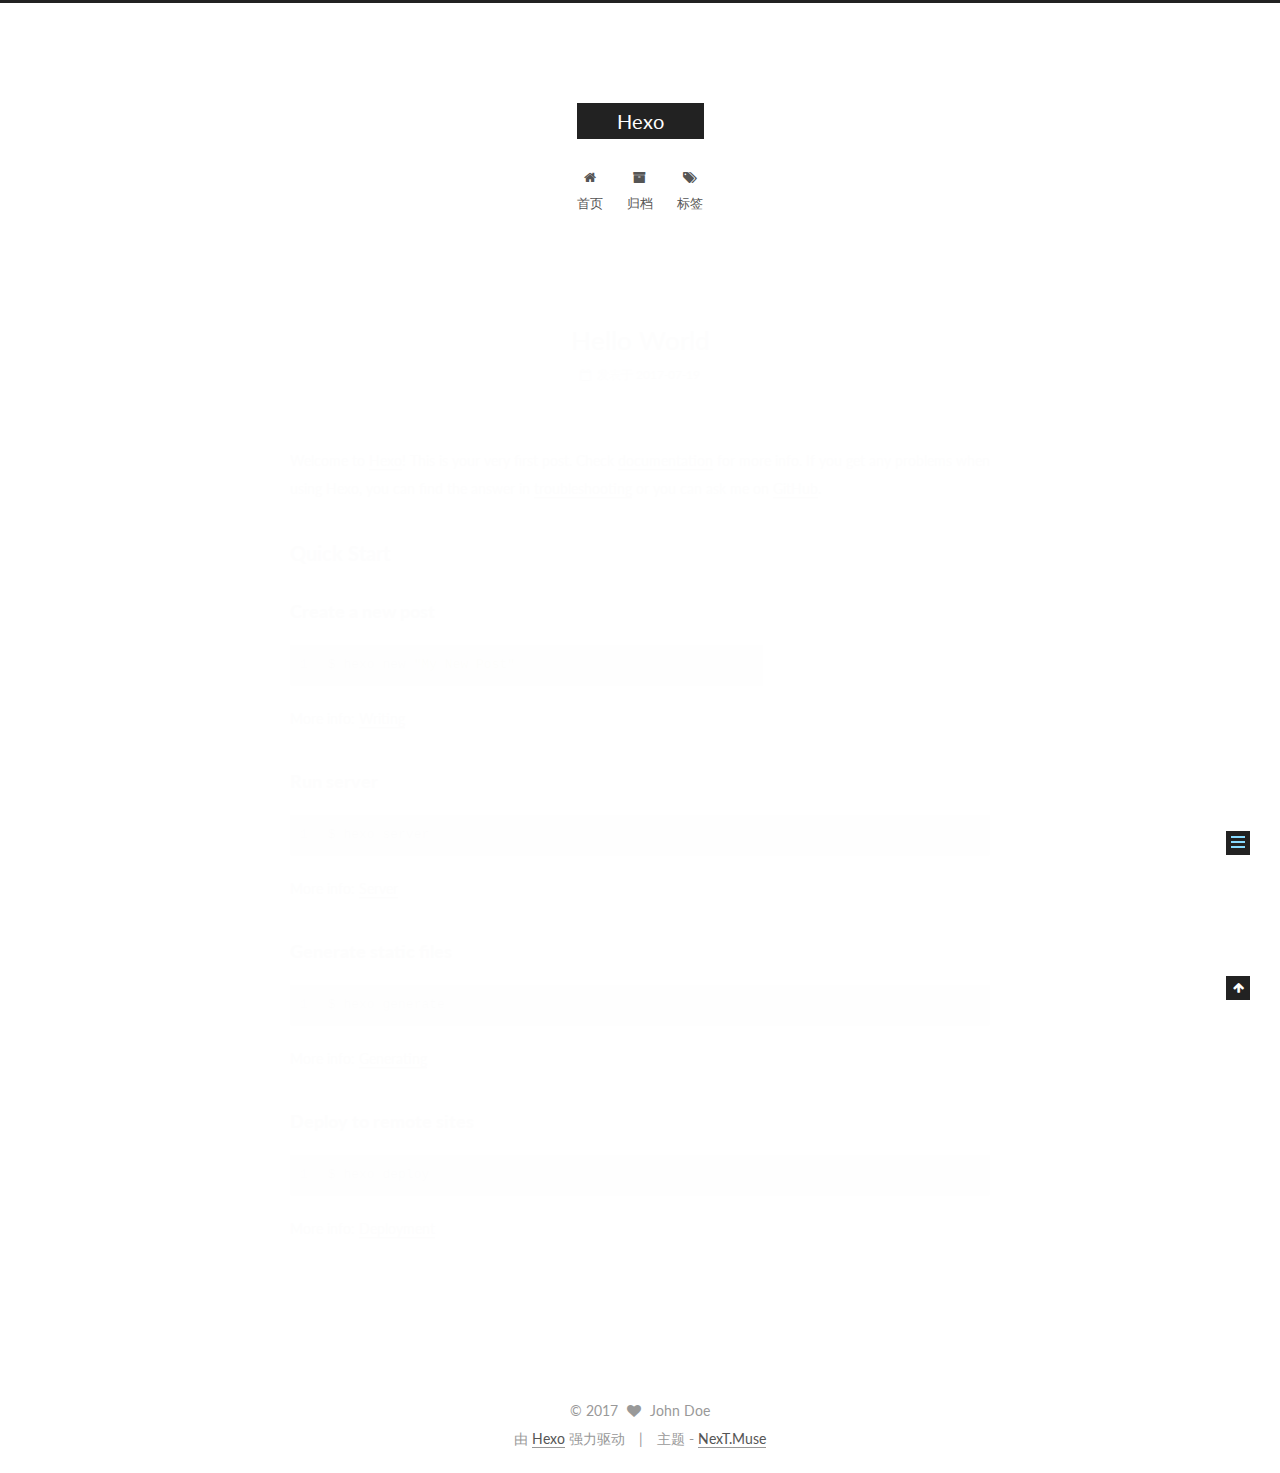
<file: 2017/07/19/hello-world/index.html>
<!DOCTYPE html>



  


<html class="theme-next muse use-motion" lang="zh-Hans">
<head>
  <meta charset="UTF-8"/>
<meta http-equiv="X-UA-Compatible" content="IE=edge" />
<meta name="viewport" content="width=device-width, initial-scale=1, maximum-scale=1"/>









<meta http-equiv="Cache-Control" content="no-transform" />
<meta http-equiv="Cache-Control" content="no-siteapp" />















  
  
  <link href="/lib/fancybox/source/jquery.fancybox.css?v=2.1.5" rel="stylesheet" type="text/css" />




  
  
  
  

  
    
    
  

  

  

  

  

  
    
    
    <link href="//fonts.googleapis.com/css?family=Lato:300,300italic,400,400italic,700,700italic&subset=latin,latin-ext" rel="stylesheet" type="text/css">
  






<link href="/lib/font-awesome/css/font-awesome.min.css?v=4.6.2" rel="stylesheet" type="text/css" />

<link href="/css/main.css?v=5.1.1" rel="stylesheet" type="text/css" />


  <meta name="keywords" content="Hexo, NexT" />








  <link rel="shortcut icon" type="image/x-icon" href="/favicon.ico?v=5.1.1" />






<meta name="description" content="Welcome to Hexo! This is your very first post. Check documentation for more info. If you get any problems when using Hexo, you can find the answer in troubleshooting or you can ask me on GitHub. Quick">
<meta property="og:type" content="article">
<meta property="og:title" content="Hello World">
<meta property="og:url" content="http://yoursite.com/2017/07/19/hello-world/index.html">
<meta property="og:site_name" content="Hexo">
<meta property="og:description" content="Welcome to Hexo! This is your very first post. Check documentation for more info. If you get any problems when using Hexo, you can find the answer in troubleshooting or you can ask me on GitHub. Quick">
<meta property="og:locale" content="zh-Hans">
<meta property="og:updated_time" content="2017-07-19T15:45:38.348Z">
<meta name="twitter:card" content="summary">
<meta name="twitter:title" content="Hello World">
<meta name="twitter:description" content="Welcome to Hexo! This is your very first post. Check documentation for more info. If you get any problems when using Hexo, you can find the answer in troubleshooting or you can ask me on GitHub. Quick">



<script type="text/javascript" id="hexo.configurations">
  var NexT = window.NexT || {};
  var CONFIG = {
    root: '/',
    scheme: 'Muse',
    sidebar: {"position":"left","display":"post","offset":12,"offset_float":0,"b2t":false,"scrollpercent":false,"onmobile":false},
    fancybox: true,
    motion: true,
    duoshuo: {
      userId: '0',
      author: '博主'
    },
    algolia: {
      applicationID: '',
      apiKey: '',
      indexName: '',
      hits: {"per_page":10},
      labels: {"input_placeholder":"Search for Posts","hits_empty":"We didn't find any results for the search: ${query}","hits_stats":"${hits} results found in ${time} ms"}
    }
  };
</script>



  <link rel="canonical" href="http://yoursite.com/2017/07/19/hello-world/"/>





  <title>Hello World | Hexo</title>
  














</head>

<body itemscope itemtype="http://schema.org/WebPage" lang="zh-Hans">

  
  
    
  

  <div class="container sidebar-position-left page-post-detail ">
    <div class="headband"></div>

    <header id="header" class="header" itemscope itemtype="http://schema.org/WPHeader">
      <div class="header-inner"><div class="site-brand-wrapper">
  <div class="site-meta ">
    

    <div class="custom-logo-site-title">
      <a href="/"  class="brand" rel="start">
        <span class="logo-line-before"><i></i></span>
        <span class="site-title">Hexo</span>
        <span class="logo-line-after"><i></i></span>
      </a>
    </div>
      
        <p class="site-subtitle"></p>
      
  </div>

  <div class="site-nav-toggle">
    <button>
      <span class="btn-bar"></span>
      <span class="btn-bar"></span>
      <span class="btn-bar"></span>
    </button>
  </div>
</div>

<nav class="site-nav">
  

  
    <ul id="menu" class="menu">
      
        
        <li class="menu-item menu-item-home">
          <a href="/" rel="section">
            
              <i class="menu-item-icon fa fa-fw fa-home"></i> <br />
            
            首页
          </a>
        </li>
      
        
        <li class="menu-item menu-item-archives">
          <a href="/archives/" rel="section">
            
              <i class="menu-item-icon fa fa-fw fa-archive"></i> <br />
            
            归档
          </a>
        </li>
      
        
        <li class="menu-item menu-item-tags">
          <a href="/tags/" rel="section">
            
              <i class="menu-item-icon fa fa-fw fa-tags"></i> <br />
            
            标签
          </a>
        </li>
      

      
    </ul>
  

  
</nav>



 </div>
    </header>

    <main id="main" class="main">
      <div class="main-inner">
        <div class="content-wrap">
          <div id="content" class="content">
            

  <div id="posts" class="posts-expand">
    

  

  
  
  

  <article class="post post-type-normal " itemscope itemtype="http://schema.org/Article">
    <link itemprop="mainEntityOfPage" href="http://yoursite.com/2017/07/19/hello-world/">

    <span hidden itemprop="author" itemscope itemtype="http://schema.org/Person">
      <meta itemprop="name" content="John Doe">
      <meta itemprop="description" content="">
      <meta itemprop="image" content="/images/avatar.gif">
    </span>

    <span hidden itemprop="publisher" itemscope itemtype="http://schema.org/Organization">
      <meta itemprop="name" content="Hexo">
    </span>

    
      <header class="post-header">

        
        
          <h1 class="post-title" itemprop="name headline">Hello World</h1>
        

        <div class="post-meta">
          <span class="post-time">
            
              <span class="post-meta-item-icon">
                <i class="fa fa-calendar-o"></i>
              </span>
              
                <span class="post-meta-item-text">发表于</span>
              
              <time title="创建于" itemprop="dateCreated datePublished" datetime="2017-07-19T23:45:38+08:00">
                2017-07-19
              </time>
            

            

            
          </span>

          

          
            
          

          
          

          

          

          

        </div>
      </header>
    

    <div class="post-body" itemprop="articleBody">

      
      

      
        <p>Welcome to <a href="https://hexo.io/" target="_blank" rel="external">Hexo</a>! This is your very first post. Check <a href="https://hexo.io/docs/" target="_blank" rel="external">documentation</a> for more info. If you get any problems when using Hexo, you can find the answer in <a href="https://hexo.io/docs/troubleshooting.html" target="_blank" rel="external">troubleshooting</a> or you can ask me on <a href="https://github.com/hexojs/hexo/issues" target="_blank" rel="external">GitHub</a>.</p>
<h2 id="Quick-Start"><a href="#Quick-Start" class="headerlink" title="Quick Start"></a>Quick Start</h2><h3 id="Create-a-new-post"><a href="#Create-a-new-post" class="headerlink" title="Create a new post"></a>Create a new post</h3><figure class="highlight bash"><table><tr><td class="gutter"><pre><div class="line">1</div></pre></td><td class="code"><pre><div class="line">$ hexo new <span class="string">"My New Post"</span></div></pre></td></tr></table></figure>
<p>More info: <a href="https://hexo.io/docs/writing.html" target="_blank" rel="external">Writing</a></p>
<h3 id="Run-server"><a href="#Run-server" class="headerlink" title="Run server"></a>Run server</h3><figure class="highlight bash"><table><tr><td class="gutter"><pre><div class="line">1</div></pre></td><td class="code"><pre><div class="line">$ hexo server</div></pre></td></tr></table></figure>
<p>More info: <a href="https://hexo.io/docs/server.html" target="_blank" rel="external">Server</a></p>
<h3 id="Generate-static-files"><a href="#Generate-static-files" class="headerlink" title="Generate static files"></a>Generate static files</h3><figure class="highlight bash"><table><tr><td class="gutter"><pre><div class="line">1</div></pre></td><td class="code"><pre><div class="line">$ hexo generate</div></pre></td></tr></table></figure>
<p>More info: <a href="https://hexo.io/docs/generating.html" target="_blank" rel="external">Generating</a></p>
<h3 id="Deploy-to-remote-sites"><a href="#Deploy-to-remote-sites" class="headerlink" title="Deploy to remote sites"></a>Deploy to remote sites</h3><figure class="highlight bash"><table><tr><td class="gutter"><pre><div class="line">1</div></pre></td><td class="code"><pre><div class="line">$ hexo deploy</div></pre></td></tr></table></figure>
<p>More info: <a href="https://hexo.io/docs/deployment.html" target="_blank" rel="external">Deployment</a></p>

      
    </div>

    <div>
      
        

      
    </div>

    <div>
      
        

      
    </div>

    <div>
      
        

      
    </div>

    <footer class="post-footer">
      

      
      
      

      

      
      
    </footer>
  </article>



    <div class="post-spread">
      
    </div>
  </div>


          </div>
          


          
  <div class="comments" id="comments">
    
  </div>


        </div>
        
          
  
  <div class="sidebar-toggle">
    <div class="sidebar-toggle-line-wrap">
      <span class="sidebar-toggle-line sidebar-toggle-line-first"></span>
      <span class="sidebar-toggle-line sidebar-toggle-line-middle"></span>
      <span class="sidebar-toggle-line sidebar-toggle-line-last"></span>
    </div>
  </div>

  <aside id="sidebar" class="sidebar">
    
    <div class="sidebar-inner">

      

      
        <ul class="sidebar-nav motion-element">
          <li class="sidebar-nav-toc sidebar-nav-active" data-target="post-toc-wrap" >
            文章目录
          </li>
          <li class="sidebar-nav-overview" data-target="site-overview">
            站点概览
          </li>
        </ul>
      

      <section class="site-overview sidebar-panel">
        <div class="site-author motion-element" itemprop="author" itemscope itemtype="http://schema.org/Person">
          <img class="site-author-image" itemprop="image"
               src="/images/avatar.gif"
               alt="John Doe" />
          <p class="site-author-name" itemprop="name">John Doe</p>
           
              <p class="site-description motion-element" itemprop="description"></p>
          
        </div>
        <nav class="site-state motion-element">

          
            <div class="site-state-item site-state-posts">
              <a href="/archives/">
                <span class="site-state-item-count">1</span>
                <span class="site-state-item-name">日志</span>
              </a>
            </div>
          

          

          

        </nav>

        

        <div class="links-of-author motion-element">
          
        </div>

        
        

        
        

        


      </section>

      
      <!--noindex-->
        <section class="post-toc-wrap motion-element sidebar-panel sidebar-panel-active">
          <div class="post-toc">

            
              
            

            
              <div class="post-toc-content"><ol class="nav"><li class="nav-item nav-level-2"><a class="nav-link" href="#Quick-Start"><span class="nav-number">1.</span> <span class="nav-text">Quick Start</span></a><ol class="nav-child"><li class="nav-item nav-level-3"><a class="nav-link" href="#Create-a-new-post"><span class="nav-number">1.1.</span> <span class="nav-text">Create a new post</span></a></li><li class="nav-item nav-level-3"><a class="nav-link" href="#Run-server"><span class="nav-number">1.2.</span> <span class="nav-text">Run server</span></a></li><li class="nav-item nav-level-3"><a class="nav-link" href="#Generate-static-files"><span class="nav-number">1.3.</span> <span class="nav-text">Generate static files</span></a></li><li class="nav-item nav-level-3"><a class="nav-link" href="#Deploy-to-remote-sites"><span class="nav-number">1.4.</span> <span class="nav-text">Deploy to remote sites</span></a></li></ol></li></ol></div>
            

          </div>
        </section>
      <!--/noindex-->
      

      

    </div>
  </aside>


        
      </div>
    </main>

    <footer id="footer" class="footer">
      <div class="footer-inner">
        <div class="copyright" >
  
  &copy; 
  <span itemprop="copyrightYear">2017</span>
  <span class="with-love">
    <i class="fa fa-heart"></i>
  </span>
  <span class="author" itemprop="copyrightHolder">John Doe</span>
</div>


<div class="powered-by">
  由 <a class="theme-link" href="https://hexo.io">Hexo</a> 强力驱动
</div>

<div class="theme-info">
  主题 -
  <a class="theme-link" href="https://github.com/iissnan/hexo-theme-next">
    NexT.Muse
  </a>
</div>


        

        
      </div>
    </footer>

    
      <div class="back-to-top">
        <i class="fa fa-arrow-up"></i>
        
      </div>
    

  </div>

  

<script type="text/javascript">
  if (Object.prototype.toString.call(window.Promise) !== '[object Function]') {
    window.Promise = null;
  }
</script>









  












  
  <script type="text/javascript" src="/lib/jquery/index.js?v=2.1.3"></script>

  
  <script type="text/javascript" src="/lib/fastclick/lib/fastclick.min.js?v=1.0.6"></script>

  
  <script type="text/javascript" src="/lib/jquery_lazyload/jquery.lazyload.js?v=1.9.7"></script>

  
  <script type="text/javascript" src="/lib/velocity/velocity.min.js?v=1.2.1"></script>

  
  <script type="text/javascript" src="/lib/velocity/velocity.ui.min.js?v=1.2.1"></script>

  
  <script type="text/javascript" src="/lib/fancybox/source/jquery.fancybox.pack.js?v=2.1.5"></script>


  


  <script type="text/javascript" src="/js/src/utils.js?v=5.1.1"></script>

  <script type="text/javascript" src="/js/src/motion.js?v=5.1.1"></script>



  
  

  
  <script type="text/javascript" src="/js/src/scrollspy.js?v=5.1.1"></script>
<script type="text/javascript" src="/js/src/post-details.js?v=5.1.1"></script>



  


  <script type="text/javascript" src="/js/src/bootstrap.js?v=5.1.1"></script>



  


  




	





  





  






  





  

  

  

  

  

  

</body>
</html>
</file>
<file: css/main.css>
/* normalize.css v3.0.2 | MIT License | git.io/normalize */
html {
  font-family: sans-serif; /* 1 */
  -ms-text-size-adjust: 100%; /* 2 */
  -webkit-text-size-adjust: 100%; /* 2 */
}
body {
  margin: 0;
}
article,
aside,
details,
figcaption,
figure,
footer,
header,
hgroup,
main,
menu,
nav,
section,
summary {
  display: block;
}
audio,
canvas,
progress,
video {
  display: inline-block; /* 1 */
  vertical-align: baseline; /* 2 */
}
audio:not([controls]) {
  display: none;
  height: 0;
}
[hidden],
template {
  display: none;
}
a {
  background-color: transparent;
}
a:active,
a:hover {
  outline: 0;
}
abbr[title] {
  border-bottom: 1px dotted;
}
b,
strong {
  font-weight: bold;
}
dfn {
  font-style: italic;
}
h1 {
  font-size: 2em;
  margin: 0.67em 0;
}
mark {
  background: #ff0;
  color: #000;
}
small {
  font-size: 80%;
}
sub,
sup {
  font-size: 75%;
  line-height: 0;
  position: relative;
  vertical-align: baseline;
}
sup {
  top: -0.5em;
}
sub {
  bottom: -0.25em;
}
img {
  border: 0;
}
svg:not(:root) {
  overflow: hidden;
}
figure {
  margin: 1em 40px;
}
hr {
  -moz-box-sizing: content-box;
  box-sizing: content-box;
  height: 0;
}
pre {
  overflow: auto;
}
code,
kbd,
pre,
samp {
  font-family: monospace, monospace;
  font-size: 1em;
}
button,
input,
optgroup,
select,
textarea {
  color: inherit; /* 1 */
  font: inherit; /* 2 */
  margin: 0; /* 3 */
}
button {
  overflow: visible;
}
button,
select {
  text-transform: none;
}
button,
html input[type="button"],
input[type="reset"],
input[type="submit"] {
  -webkit-appearance: button; /* 2 */
  cursor: pointer; /* 3 */
}
button[disabled],
html input[disabled] {
  cursor: default;
}
button::-moz-focus-inner,
input::-moz-focus-inner {
  border: 0;
  padding: 0;
}
input {
  line-height: normal;
}
input[type="checkbox"],
input[type="radio"] {
  box-sizing: border-box; /* 1 */
  padding: 0; /* 2 */
}
input[type="number"]::-webkit-inner-spin-button,
input[type="number"]::-webkit-outer-spin-button {
  height: auto;
}
input[type="search"] {
  -webkit-appearance: textfield; /* 1 */
  -moz-box-sizing: content-box;
  -webkit-box-sizing: content-box; /* 2 */
  box-sizing: content-box;
}
input[type="search"]::-webkit-search-cancel-button,
input[type="search"]::-webkit-search-decoration {
  -webkit-appearance: none;
}
fieldset {
  border: 1px solid #c0c0c0;
  margin: 0 2px;
  padding: 0.35em 0.625em 0.75em;
}
legend {
  border: 0; /* 1 */
  padding: 0; /* 2 */
}
textarea {
  overflow: auto;
}
optgroup {
  font-weight: bold;
}
table {
  border-collapse: collapse;
  border-spacing: 0;
}
td,
th {
  padding: 0;
}
::selection {
  background: #262a30;
  color: #fff;
}
body {
  position: relative;
  font-family: 'Lato', "PingFang SC", "Microsoft YaHei", sans-serif;
  font-size: 14px;
  line-height: 2;
  color: #555;
  background: #fff;
}
@media (max-width: 767px) {
  body {
    padding-right: 0 !important;
  }
}
@media (min-width: 768px) and (max-width: 991px) {
  body {
    padding-right: 0 !important;
  }
}
@media (min-width: 1600px) {
  body {
    font-size: 16px;
  }
}
h1,
h2,
h3,
h4,
h5,
h6 {
  margin: 0;
  padding: 0;
  font-weight: bold;
  line-height: 1.5;
  font-family: 'Lato', "PingFang SC", "Microsoft YaHei", sans-serif;
}
h2,
h3,
h4,
h5,
h6 {
  margin: 20px 0 15px;
}
h1 {
  font-size: 22px;
}
@media (max-width: 767px) {
  h1 {
    font-size: 18px;
  }
}
h2 {
  font-size: 20px;
}
@media (max-width: 767px) {
  h2 {
    font-size: 16px;
  }
}
h3 {
  font-size: 18px;
}
@media (max-width: 767px) {
  h3 {
    font-size: 14px;
  }
}
h4 {
  font-size: 16px;
}
@media (max-width: 767px) {
  h4 {
    font-size: 12px;
  }
}
h5 {
  font-size: 14px;
}
@media (max-width: 767px) {
  h5 {
    font-size: 10px;
  }
}
h6 {
  font-size: 12px;
}
@media (max-width: 767px) {
  h6 {
    font-size: 8px;
  }
}
p {
  margin: 0 0 25px 0;
}
a {
  color: #555;
  text-decoration: none;
  border-bottom: 1px solid #999;
  word-wrap: break-word;
}
a:hover {
  color: #222;
  border-bottom-color: #222;
}
blockquote {
  margin: 0;
  padding: 0;
}
img {
  display: block;
  margin: auto;
  max-width: 100%;
  height: auto;
}
hr {
  margin: 40px 0;
  height: 3px;
  border: none;
  background-color: #ddd;
  background-image: repeating-linear-gradient(-45deg, #fff, #fff 4px, transparent 4px, transparent 8px);
}
blockquote {
  padding: 0 15px;
  color: #666;
  border-left: 4px solid #ddd;
}
blockquote cite::before {
  content: "-";
  padding: 0 5px;
}
dt {
  font-weight: 700;
}
dd {
  margin: 0;
  padding: 0;
}
.text-left {
  text-align: left;
}
.text-center {
  text-align: center;
}
.text-right {
  text-align: right;
}
.text-justify {
  text-align: justify;
}
.text-nowrap {
  white-space: nowrap;
}
.text-lowercase {
  text-transform: lowercase;
}
.text-uppercase {
  text-transform: uppercase;
}
.text-capitalize {
  text-transform: capitalize;
}
.center-block {
  display: block;
  margin-left: auto;
  margin-right: auto;
}
.clearfix:before,
.clearfix:after {
  content: " ";
  display: table;
}
.clearfix:after {
  clear: both;
}
.pullquote {
  width: 45%;
}
.pullquote.left {
  float: left;
  margin-left: 5px;
  margin-right: 10px;
}
.pullquote.right {
  float: right;
  margin-left: 10px;
  margin-right: 5px;
}
.affix.affix.affix {
  position: fixed;
}
.translation {
  margin-top: -20px;
  font-size: 14px;
  color: #999;
}
.scrollbar-measure {
  width: 100px;
  height: 100px;
  overflow: scroll;
  position: absolute;
  top: -9999px;
}
.use-motion .motion-element {
  opacity: 0;
}
table {
  margin: 20px 0;
  width: 100%;
  border-collapse: collapse;
  border-spacing: 0;
  border: 1px solid #ddd;
  font-size: 14px;
  table-layout: fixed;
  word-wrap: break-all;
}
table>tbody>tr:nth-of-type(odd) {
  background-color: #f9f9f9;
}
table>tbody>tr:hover {
  background-color: #f5f5f5;
}
caption,
th,
td {
  padding: 8px;
  text-align: left;
  vertical-align: middle;
  font-weight: normal;
}
th,
td {
  border-bottom: 3px solid #ddd;
  border-right: 1px solid #eee;
}
th {
  padding-bottom: 10px;
  font-weight: 700;
}
td {
  border-bottom-width: 1px;
}
html,
body {
  height: 100%;
}
.container {
  position: relative;
  min-height: 100%;
}
.header-inner {
  margin: 0 auto;
  padding: 100px 0 70px;
  width: 700px;
}
@media (min-width: 1600px) {
  .container .header-inner {
    width: 900px;
  }
}
.main {
  padding-bottom: 150px;
}
.main-inner {
  margin: 0 auto;
  width: 700px;
}
@media (min-width: 1600px) {
  .container .main-inner {
    width: 900px;
  }
}
.footer {
  position: absolute;
  left: 0;
  bottom: 0;
  width: 100%;
  min-height: 50px;
}
.footer-inner {
  box-sizing: border-box;
  margin: 20px auto;
  width: 700px;
}
@media (min-width: 1600px) {
  .container .footer-inner {
    width: 900px;
  }
}
pre,
.highlight {
  overflow: auto;
  margin: 20px 0;
  padding: 0;
  font-size: 13px;
  color: #4d4d4c;
  background: #f7f7f7;
  line-height: 1.6;
}
pre,
code {
  font-family: consolas, Menlo, "PingFang SC", "Microsoft YaHei", monospace;
}
code {
  padding: 2px 4px;
  word-wrap: break-word;
  color: #555;
  background: #eee;
  border-radius: 3px;
  font-size: 13px;
}
pre code {
  padding: 0;
  color: #4d4d4c;
  background: none;
  text-shadow: none;
}
.highlight {
  border-radius: 1px;
}
.highlight pre {
  border: none;
  margin: 0;
  padding: 10px 0;
}
.highlight table {
  margin: 0;
  width: auto;
  border: none;
}
.highlight td {
  border: none;
  padding: 0;
}
.highlight figcaption {
  font-size: 1em;
  color: #4d4d4c;
  line-height: 1em;
  margin-bottom: 1em;
}
.highlight figcaption:before,
.highlight figcaption:after {
  content: " ";
  display: table;
}
.highlight figcaption:after {
  clear: both;
}
.highlight figcaption a {
  float: right;
  color: #4d4d4c;
}
.highlight figcaption a:hover {
  border-bottom-color: #4d4d4c;
}
.highlight .gutter pre {
  padding-left: 10px;
  padding-right: 10px;
  color: #869194;
  text-align: right;
  background-color: #eff2f3;
}
.highlight .code pre {
  width: 100%;
  padding-left: 10px;
  padding-right: 10px;
  background-color: #f7f7f7;
}
.highlight .line {
  height: 20px;
}
.gutter {
  -webkit-user-select: none;
  -moz-user-select: none;
  -ms-user-select: none;
  user-select: none;
}
.gist table {
  width: auto;
}
.gist table td {
  border: none;
}
pre .deletion {
  background: #fdd;
}
pre .addition {
  background: #dfd;
}
pre .meta {
  color: #8959a8;
}
pre .comment {
  color: #8e908c;
}
pre .variable,
pre .attribute,
pre .tag,
pre .regexp,
pre .ruby .constant,
pre .xml .tag .title,
pre .xml .pi,
pre .xml .doctype,
pre .html .doctype,
pre .css .id,
pre .css .class,
pre .css .pseudo {
  color: #c82829;
}
pre .number,
pre .preprocessor,
pre .built_in,
pre .literal,
pre .params,
pre .constant,
pre .command {
  color: #f5871f;
}
pre .ruby .class .title,
pre .css .rules .attribute,
pre .string,
pre .value,
pre .inheritance,
pre .header,
pre .ruby .symbol,
pre .xml .cdata,
pre .special,
pre .number,
pre .formula {
  color: #718c00;
}
pre .title,
pre .css .hexcolor {
  color: #3e999f;
}
pre .function,
pre .python .decorator,
pre .python .title,
pre .ruby .function .title,
pre .ruby .title .keyword,
pre .perl .sub,
pre .javascript .title,
pre .coffeescript .title {
  color: #4271ae;
}
pre .keyword,
pre .javascript .function {
  color: #8959a8;
}
.full-image.full-image.full-image {
  border: none;
  max-width: 100%;
  width: auto;
  margin: 20px auto;
}
@media (min-width: 992px) {
  .full-image.full-image.full-image {
    max-width: none;
    width: 110%;
    margin: 25px -5%;
  }
}
.blockquote-center,
.page-home .post-type-quote blockquote,
.page-post-detail .post-type-quote blockquote {
  position: relative;
  margin: 40px 0;
  padding: 0;
  border-left: none;
  text-align: center;
}
.blockquote-center::before,
.page-home .post-type-quote blockquote::before,
.page-post-detail .post-type-quote blockquote::before,
.blockquote-center::after,
.page-home .post-type-quote blockquote::after,
.page-post-detail .post-type-quote blockquote::after {
  position: absolute;
  content: ' ';
  display: block;
  width: 100%;
  height: 24px;
  opacity: 0.2;
  background-repeat: no-repeat;
  background-position: 0 -6px;
  background-size: 22px 22px;
}
.blockquote-center::before,
.page-home .post-type-quote blockquote::before,
.page-post-detail .post-type-quote blockquote::before {
  top: -20px;
  background-image: url("../images/quote-l.svg");
  border-top: 1px solid #ccc;
}
.blockquote-center::after,
.page-home .post-type-quote blockquote::after,
.page-post-detail .post-type-quote blockquote::after {
  bottom: -20px;
  background-image: url("../images/quote-r.svg");
  border-bottom: 1px solid #ccc;
  background-position: 100% 8px;
}
.blockquote-center p,
.page-home .post-type-quote blockquote p,
.page-post-detail .post-type-quote blockquote p,
.blockquote-center div,
.page-home .post-type-quote blockquote div,
.page-post-detail .post-type-quote blockquote div {
  text-align: center;
}
.post .post-body .group-picture img {
  box-sizing: border-box;
  padding: 0 3px;
  border: none;
}
.post .group-picture-row {
  overflow: hidden;
  margin-top: 6px;
}
.post .group-picture-row:first-child {
  margin-top: 0;
}
.post .group-picture-column {
  float: left;
}
.page-post-detail .post-body .group-picture-column {
  float: none;
  margin-top: 10px;
  width: auto !important;
}
.page-post-detail .post-body .group-picture-column img {
  margin: 0 auto;
}
.page-archive .group-picture-container {
  overflow: hidden;
}
.page-archive .group-picture-row {
  float: left;
}
.page-archive .group-picture-row:first-child {
  margin-top: 6px;
}
.page-archive .group-picture-column {
  max-width: 150px;
  max-height: 150px;
}
.note {
  padding: 20px;
  margin: 20px 0;
  border: 1px solid #eee;
  border-left-width: 5px;
  border-radius: 3px;
}
.note h2,
.note h3,
.note h4,
.note h5,
.note h6 {
  margin-top: 0;
  margin-bottom: 5px;
  padding-top: 0 !important;
}
.note p:last-child {
  margin-bottom: 0;
}
.note code {
  border-radius: 3px;
}
.note+.note {
  margin-top: -5px;
}
.default {
  border-left-color: #777;
}
.default h2,
.default h3,
.default h4,
.default h5,
.default h6 {
  color: #777;
}
.primary {
  border-left-color: #428bca;
}
.primary h2,
.primary h3,
.primary h4,
.primary h5,
.primary h6 {
  color: #428bca;
}
.success {
  border-left-color: #5cb85c;
}
.success h2,
.success h3,
.success h4,
.success h5,
.success h6 {
  color: #5cb85c;
}
.danger {
  border-left-color: #d9534f;
}
.danger h2,
.danger h3,
.danger h4,
.danger h5,
.danger h6 {
  color: #d9534f;
}
.warning {
  border-left-color: #f0ad4e;
}
.warning h2,
.warning h3,
.warning h4,
.warning h5,
.warning h6 {
  color: #f0ad4e;
}
.info {
  border-left-color: #5bc0de;
}
.info h2,
.info h3,
.info h4,
.info h5,
.info h6 {
  color: #5bc0de;
}
.btn {
  display: inline-block;
  padding: 0 20px;
  font-size: 14px;
  color: #fff;
  background: #222;
  border: 2px solid #222;
  text-decoration: none;
  border-radius: 0;
  transition-property: background-color;
  transition-duration: 0.2s;
  transition-timing-function: ease-in-out;
  transition-delay: 0s;
}
.btn:hover,
.post-button .btn:hover {
  border-color: #222;
  color: #222;
  background: #fff;
}
.btn-bar {
  display: block;
  width: 22px;
  height: 2px;
  background: #555;
  border-radius: 1px;
}
.btn-bar+.btn-bar {
  margin-top: 4px;
}
.pagination {
  margin: 120px 0 40px;
  text-align: center;
  border-top: 1px solid #eee;
}
.page-number-basic,
.pagination .prev,
.pagination .next,
.pagination .page-number,
.pagination .space {
  display: inline-block;
  position: relative;
  top: -1px;
  margin: 0 10px;
  padding: 0 10px;
  line-height: 30px;
}
@media (max-width: 767px) {
  .page-number-basic,
  .pagination .prev,
  .pagination .next,
  .pagination .page-number,
  .pagination .space {
    margin: 0 5px;
  }
}
.pagination .prev,
.pagination .next,
.pagination .page-number {
  border-bottom: 0;
  border-top: 1px solid #eee;
  transition-property: border-color;
  transition-duration: 0.2s;
  transition-timing-function: ease-in-out;
  transition-delay: 0s;
}
.pagination .prev:hover,
.pagination .next:hover,
.pagination .page-number:hover {
  border-top-color: #222;
}
.pagination .space {
  padding: 0;
  margin: 0;
}
.pagination .prev {
  margin-left: 0;
}
.pagination .next {
  margin-right: 0;
}
.pagination .page-number.current {
  color: #fff;
  background: #ccc;
  border-top-color: #ccc;
}
@media (max-width: 767px) {
  .pagination {
    border-top: none;
  }
  .pagination .prev,
  .pagination .next,
  .pagination .page-number {
    margin-bottom: 10px;
    border-top: 0;
    border-bottom: 1px solid #eee;
  }
  .pagination .prev:hover,
  .pagination .next:hover,
  .pagination .page-number:hover {
    border-bottom-color: #222;
  }
}
.comments {
  margin: 60px 20px 0;
}
.tag-cloud {
  text-align: center;
}
.tag-cloud a {
  display: inline-block;
  margin: 10px;
}
.back-to-top {
  box-sizing: border-box;
  position: fixed;
  bottom: -100px;
  right: 30px;
  z-index: 1050;
  padding: 0 6px;
  width: 24px;
  background: #222;
  font-size: 12px;
  opacity: 1;
  color: #fff;
  cursor: pointer;
  text-align: center;
  -webkit-transform: translateZ(0);
  transition-property: bottom;
  transition-duration: 0.2s;
  transition-timing-function: ease-in-out;
  transition-delay: 0s;
}
@media (min-width: 768px) and (max-width: 991px) {
  .back-to-top {
    display: none !important;
  }
}
@media (max-width: 767px) {
  .back-to-top {
    display: none !important;
  }
}
.back-to-top.back-to-top-on {
  bottom: 19px;
}
.header {
  background: transparent;
}
.header-inner {
  position: relative;
}
.headband {
  height: 3px;
  background: #222;
}
.site-meta {
  margin: 0;
  text-align: center;
}
@media (max-width: 767px) {
  .site-meta {
    text-align: center;
  }
}
.brand {
  position: relative;
  display: inline-block;
  padding: 0 40px;
  color: #fff;
  background: #222;
  border-bottom: none;
}
.brand:hover {
  color: #fff;
}
.logo {
  display: inline-block;
  margin-right: 5px;
  line-height: 36px;
  vertical-align: top;
}
.site-title {
  display: inline-block;
  vertical-align: top;
  line-height: 36px;
  font-size: 20px;
  font-weight: normal;
  font-family: 'Lato', "PingFang SC", "Microsoft YaHei", sans-serif;
}
.site-subtitle {
  margin-top: 10px;
  font-size: 13px;
  color: #999;
}
.use-motion .brand {
  opacity: 0;
}
.use-motion .logo,
.use-motion .site-title,
.use-motion .site-subtitle {
  opacity: 0;
  position: relative;
  top: -10px;
}
.site-nav-toggle {
  display: none;
  position: absolute;
  top: 10px;
  left: 10px;
}
@media (max-width: 767px) {
  .site-nav-toggle {
    display: block;
  }
}
.site-nav-toggle button {
  margin-top: 2px;
  padding: 9px 10px;
  background: transparent;
  border: none;
}
@media (max-width: 767px) {
  .site-nav {
    display: none;
    margin: 0 -10px;
    padding: 0 10px;
    clear: both;
    border-top: 1px solid #ddd;
  }
}
@media (min-width: 768px) and (max-width: 991px) {
  .site-nav {
    display: block !important;
  }
}
@media (min-width: 992px) {
  .site-nav {
    display: block !important;
  }
}
.menu {
  margin-top: 20px;
  padding-left: 0;
  text-align: center;
}
.menu .menu-item {
  display: inline-block;
  margin: 0 10px;
  list-style: none;
}
@media screen and (max-width: 767px) {
  .menu .menu-item {
    margin-top: 10px;
  }
}
.menu .menu-item a {
  display: block;
  font-size: 13px;
  line-height: inherit;
  border-bottom: 1px solid transparent;
  transition-property: border-color;
  transition-duration: 0.2s;
  transition-timing-function: ease-in-out;
  transition-delay: 0s;
}
.menu .menu-item a:hover {
  border-bottom-color: #222;
}
.menu .menu-item .fa {
  margin-right: 5px;
}
.use-motion .menu-item {
  opacity: 0;
}
.post-body {
  font-family: 'Lato', "PingFang SC", "Microsoft YaHei", sans-serif;
}
@media (max-width: 767px) {
  .post-body {
    word-break: break-word;
  }
}
.post-body .fancybox img {
  display: block !important;
  margin: 0 auto;
  cursor: pointer;
  cursor: zoom-in;
  cursor: -webkit-zoom-in;
}
.post-body .image-caption,
.post-body .figure .caption {
  margin: 10px auto 15px;
  text-align: center;
  font-size: 14px;
  color: #999;
  font-weight: bold;
  line-height: 1;
}
.post-sticky-flag {
  display: inline-block;
  font-size: 16px;
  -ms-transform: rotate(30deg);
  -webkit-transform: rotate(30deg);
  -moz-transform: rotate(30deg);
  -ms-transform: rotate(30deg);
  -o-transform: rotate(30deg);
  transform: rotate(30deg);
}
.posts-expand {
  padding-top: 40px;
}
@media (max-width: 767px) {
  .posts-expand {
    margin: 0 20px;
  }
  .post-body pre {
    padding: 10px;
  }
  .post-body pre .gutter pre {
    padding-right: 10px;
  }
  .post-body .highlight {
    margin-left: 0px;
    margin-right: 0px;
    padding: 0;
  }
  .post-body .highlight .gutter pre {
    padding-right: 10px;
  }
}
@media (min-width: 992px) {
  .posts-expand .post-body {
    text-align: justify;
  }
}
.posts-expand .post-body h2,
.posts-expand .post-body h3,
.posts-expand .post-body h4,
.posts-expand .post-body h5,
.posts-expand .post-body h6 {
  padding-top: 10px;
}
.posts-expand .post-body h2 .header-anchor,
.posts-expand .post-body h3 .header-anchor,
.posts-expand .post-body h4 .header-anchor,
.posts-expand .post-body h5 .header-anchor,
.posts-expand .post-body h6 .header-anchor {
  float: right;
  margin-left: 10px;
  color: #ccc;
  border-bottom-style: none;
  visibility: hidden;
}
.posts-expand .post-body h2 .header-anchor:hover,
.posts-expand .post-body h3 .header-anchor:hover,
.posts-expand .post-body h4 .header-anchor:hover,
.posts-expand .post-body h5 .header-anchor:hover,
.posts-expand .post-body h6 .header-anchor:hover {
  color: inherit;
}
.posts-expand .post-body h2:hover .header-anchor,
.posts-expand .post-body h3:hover .header-anchor,
.posts-expand .post-body h4:hover .header-anchor,
.posts-expand .post-body h5:hover .header-anchor,
.posts-expand .post-body h6:hover .header-anchor {
  visibility: visible;
}
.posts-expand .post-body ul li {
  list-style: circle;
}
.posts-expand .post-body img {
  box-sizing: border-box;
  margin: auto;
  padding: 3px;
  border: 1px solid #ddd;
}
.posts-expand .fancybox img {
  margin: 0 auto;
}
@media (max-width: 767px) {
  .posts-collapse {
    margin: 0 20px;
  }
  .posts-collapse .post-title,
  .posts-collapse .post-meta {
    display: block;
    width: auto;
    text-align: left;
  }
}
.posts-collapse {
  position: relative;
  z-index: 1010;
  margin-left: 55px;
}
.posts-collapse::after {
  content: " ";
  position: absolute;
  top: 20px;
  left: 0;
  margin-left: -2px;
  width: 4px;
  height: 100%;
  background: #f5f5f5;
  z-index: -1;
}
@media (max-width: 767px) {
  .posts-collapse {
    margin: 0 20px;
  }
}
.posts-collapse .collection-title {
  position: relative;
  margin: 60px 0;
}
.posts-collapse .collection-title h1,
.posts-collapse .collection-title h2 {
  margin-left: 20px;
}
.posts-collapse .collection-title small {
  color: #bbb;
  margin-left: 5px;
}
.posts-collapse .collection-title::before {
  content: " ";
  position: absolute;
  left: 0;
  top: 50%;
  margin-left: -4px;
  margin-top: -4px;
  width: 8px;
  height: 8px;
  background: #bbb;
  border-radius: 50%;
}
.posts-collapse .post {
  margin: 30px 0;
}
.posts-collapse .post-header {
  position: relative;
  transition-duration: 0.2s;
  transition-timing-function: ease-in-out;
  transition-delay: 0s;
  transition-property: border;
  border-bottom: 1px dashed #ccc;
}
.posts-collapse .post-header::before {
  content: " ";
  position: absolute;
  left: 0;
  top: 12px;
  width: 6px;
  height: 6px;
  margin-left: -4px;
  background: #bbb;
  border-radius: 50%;
  border: 1px solid #fff;
  transition-duration: 0.2s;
  transition-timing-function: ease-in-out;
  transition-delay: 0s;
  transition-property: background;
}
.posts-collapse .post-header:hover {
  border-bottom-color: #666;
}
.posts-collapse .post-header:hover::before {
  background: #222;
}
.posts-collapse .post-meta {
  position: absolute;
  font-size: 12px;
  left: 20px;
  top: 5px;
}
.posts-collapse .post-comments-count {
  display: none;
}
.posts-collapse .post-title {
  margin-left: 60px;
  font-size: 16px;
  font-weight: normal;
  line-height: inherit;
}
.posts-collapse .post-title::after {
  margin-left: 3px;
  opacity: 0.6;
}
.posts-collapse .post-title a {
  color: #666;
  border-bottom: none;
}
.page-home .post-type-quote .post-header,
.page-post-detail .post-type-quote .post-header,
.page-home .post-type-quote .post-tags,
.page-post-detail .post-type-quote .post-tags {
  display: none;
}
.posts-expand .post-title {
  font-size: 26px;
  text-align: center;
  word-break: break-word;
  font-weight: 400;
}
@media (max-width: 767px) {
  .posts-expand .post-title {
    font-size: 22px;
  }
}
.posts-expand .post-title-link {
  display: inline-block;
  position: relative;
  color: #555;
  border-bottom: none;
  line-height: 1.2;
  vertical-align: top;
}
.posts-expand .post-title-link::before {
  content: "";
  position: absolute;
  width: 100%;
  height: 2px;
  bottom: 0;
  left: 0;
  background-color: #000;
  visibility: hidden;
  -webkit-transform: scaleX(0);
  -moz-transform: scaleX(0);
  -ms-transform: scaleX(0);
  -o-transform: scaleX(0);
  transform: scaleX(0);
  transition-duration: 0.2s;
  transition-timing-function: ease-in-out;
  transition-delay: 0s;
}
.posts-expand .post-title-link:hover::before {
  visibility: visible;
  -webkit-transform: scaleX(1);
  -moz-transform: scaleX(1);
  -ms-transform: scaleX(1);
  -o-transform: scaleX(1);
  transform: scaleX(1);
}
.posts-expand .post-title-link .fa {
  font-size: 16px;
}
.posts-expand .post-meta {
  margin: 3px 0 60px 0;
  color: #999;
  font-family: 'Lato', "PingFang SC", "Microsoft YaHei", sans-serif;
  font-size: 12px;
  text-align: center;
}
.posts-expand .post-meta .post-category-list {
  display: inline-block;
  margin: 0;
  padding: 3px;
}
.posts-expand .post-meta .post-category-list-link {
  color: #999;
}
.posts-expand .post-meta .post-description {
  font-size: 14px;
  margin-top: 2px;
}
.post-wordcount {
  display: inline-block;
}
.post-meta-divider {
  margin: 0 0.5em;
}
.post-meta-item-icon {
  margin-right: 3px;
}
@media (min-width: 768px) and (max-width: 991px) {
  .post-meta-item-icon {
    display: inline-block;
  }
}
@media (max-width: 767px) {
  .post-meta-item-icon {
    display: inline-block;
  }
}
@media (min-width: 768px) and (max-width: 991px) {
  .post-meta-item-text {
    display: none;
  }
}
@media (max-width: 767px) {
  .post-meta-item-text {
    display: none;
  }
}
@media (max-width: 767px) {
  .posts-expand .post-comments-count {
    display: none;
  }
}
.post-button {
  margin-top: 50px;
}
.post-button .btn {
  color: #fff;
  font-size: 14px;
  background: #222;
  border-radius: 0;
  line-height: 2;
  margin: 0 4px 8px 4px;
}
.post-button .fa-fw {
  width: 1.285714285714286em;
  text-align: left;
}
.posts-expand .post-tags {
  margin-top: 40px;
  text-align: center;
}
.posts-expand .post-tags a {
  display: inline-block;
  margin-right: 10px;
  font-size: 13px;
}
.post-nav {
  display: table;
  margin-top: 15px;
  width: 100%;
  border-top: 1px solid #eee;
}
.post-nav-divider {
  display: table-cell;
  width: 10%;
}
.post-nav-item {
  display: table-cell;
  padding: 10px 0 0 0;
  width: 45%;
  vertical-align: top;
}
.post-nav-item a {
  position: relative;
  display: block;
  line-height: 25px;
  font-size: 14px;
  color: #555;
  border-bottom: none;
}
.post-nav-item a:hover {
  color: #222;
  border-bottom: none;
}
.post-nav-item a:active {
  top: 2px;
}
.post-nav-item .fa {
  position: absolute;
  top: 8px;
  left: 0;
  font-size: 12px;
}
.post-nav-next a {
  padding-left: 15px;
}
.post-nav-prev {
  text-align: right;
}
.post-nav-prev a {
  padding-right: 15px;
}
.post-nav-prev .fa {
  right: 0;
  left: auto;
}
.posts-expand .post-eof {
  display: block;
  margin: 80px auto 60px;
  width: 8%;
  height: 1px;
  background: #ccc;
  text-align: center;
}
.post:last-child .post-eof.post-eof.post-eof {
  display: none;
}
.post-gallery {
  display: table;
  table-layout: fixed;
  width: 100%;
  border-collapse: separate;
}
.post-gallery-row {
  display: table-row;
}
.post-gallery .post-gallery-img {
  display: table-cell;
  text-align: center;
  vertical-align: middle;
  border: none;
}
.post-gallery .post-gallery-img img {
  max-width: 100%;
  max-height: 100%;
  border: none;
}
.fancybox-close,
.fancybox-close:hover {
  border: none;
}
.sidebar {
  position: fixed;
  right: 0;
  top: 0;
  bottom: 0;
  width: 0;
  z-index: 1040;
  box-shadow: inset 0 2px 6px #000;
  background: #222;
  -webkit-transform: translateZ(0);
}
.sidebar a {
  color: #999;
  border-bottom-color: #555;
}
.sidebar a:hover {
  color: #eee;
}
@media (min-width: 768px) and (max-width: 991px) {
  .sidebar {
    display: none !important;
  }
}
@media (max-width: 767px) {
  .sidebar {
    display: none !important;
  }
}
.sidebar-inner {
  position: relative;
  padding: 20px 10px;
  color: #999;
  text-align: center;
}
.sidebar-toggle {
  position: fixed;
  right: 30px;
  bottom: 45px;
  width: 14px;
  height: 14px;
  padding: 5px;
  background: #222;
  line-height: 0;
  z-index: 1050;
  cursor: pointer;
  -webkit-transform: translateZ(0);
}
@media (min-width: 768px) and (max-width: 991px) {
  .sidebar-toggle {
    display: none !important;
  }
}
@media (max-width: 767px) {
  .sidebar-toggle {
    display: none !important;
  }
}
.sidebar-toggle-line {
  position: relative;
  display: inline-block;
  vertical-align: top;
  height: 2px;
  width: 100%;
  background: #fff;
  margin-top: 3px;
}
.sidebar-toggle-line:first-child {
  margin-top: 0;
}
.site-author-image {
  display: block;
  margin: 0 auto;
  padding: 2px;
  max-width: 96px;
  height: auto;
  border: 2px solid #333;
}
.site-author-name {
  margin: 5px 0 0;
  text-align: center;
  color: #f5f5f5;
  font-weight: normal;
}
.site-description {
  margin-top: 5px;
  text-align: center;
  font-size: 14px;
  color: #999;
}
.site-state {
  overflow: hidden;
  line-height: 1.4;
  white-space: nowrap;
  text-align: center;
}
.site-state-item {
  display: inline-block;
  padding: 0 15px;
  border-left: 1px solid #333;
}
.site-state-item:first-child {
  border-left: none;
}
.site-state-item a {
  border-bottom: none;
}
.site-state-item-count {
  display: block;
  text-align: center;
  color: inherit;
  font-weight: 600;
  font-size: 18px;
}
.site-state-item-name {
  font-size: 13px;
  color: inherit;
}
.feed-link {
  margin-top: 20px;
}
.feed-link a {
  display: inline-block;
  padding: 0 15px;
  color: #fc6423;
  border: 1px solid #fc6423;
  border-radius: 4px;
}
.feed-link a i {
  color: #fc6423;
  font-size: 14px;
}
.feed-link a:hover {
  color: #fff;
  background: #fc6423;
}
.feed-link a:hover i {
  color: #fff;
}
.links-of-author {
  margin-top: 20px;
}
.links-of-author a {
  display: inline-block;
  vertical-align: middle;
  margin-right: 10px;
  margin-bottom: 10px;
  border-bottom-color: #555;
  font-size: 13px;
}
.links-of-author a:before {
  display: inline-block;
  vertical-align: middle;
  margin-right: 3px;
  content: " ";
  width: 4px;
  height: 4px;
  border-radius: 50%;
  background: #094eff;
}
.links-of-blogroll {
  font-size: 13px;
}
.links-of-blogroll-title {
  margin-top: 20px;
  font-size: 14px;
  font-weight: 600;
}
.links-of-blogroll-list {
  margin: 0;
  padding: 0;
  list-style: none;
}
.links-of-blogroll-item {
  padding: 2px 10px;
}
.sidebar-nav {
  margin: 0 0 20px;
  padding-left: 0;
}
.sidebar-nav li {
  display: inline-block;
  cursor: pointer;
  border-bottom: 1px solid transparent;
  font-size: 14px;
  color: #555;
}
.sidebar-nav li:hover {
  color: #f5f5f5;
}
.page-post-detail .sidebar-nav-toc {
  padding: 0 5px;
}
.page-post-detail .sidebar-nav-overview {
  margin-left: 10px;
}
.sidebar-nav .sidebar-nav-active {
  color: #87daff;
  border-bottom-color: #87daff;
}
.sidebar-nav .sidebar-nav-active:hover {
  color: #87daff;
}
.sidebar-panel {
  display: none;
}
.sidebar-panel-active {
  display: block;
}
.post-toc-empty {
  font-size: 14px;
  color: #666;
}
.post-toc-wrap {
  overflow: hidden;
}
.post-toc {
  overflow: auto;
}
.post-toc ol {
  margin: 0;
  padding: 0 2px 5px 10px;
  text-align: left;
  list-style: none;
  font-size: 14px;
}
.post-toc ol > ol {
  padding-left: 0;
}
.post-toc ol a {
  transition-duration: 0.2s;
  transition-timing-function: ease-in-out;
  transition-delay: 0s;
  transition-property: all;
  color: #999;
  border-bottom-color: #555;
}
.post-toc ol a:hover {
  color: #ccc;
  border-bottom-color: #ccc;
}
.post-toc .nav-item {
  overflow: hidden;
  text-overflow: ellipsis;
  white-space: nowrap;
  line-height: 1.8;
}
.post-toc .nav .nav-child {
  display: none;
}
.post-toc .nav .active > .nav-child {
  display: block;
}
.post-toc .nav .active-current > .nav-child {
  display: block;
}
.post-toc .nav .active-current > .nav-child > .nav-item {
  display: block;
}
.post-toc .nav .active > a {
  color: #87daff;
  border-bottom-color: #87daff;
}
.post-toc .nav .active-current > a {
  color: #87daff;
}
.post-toc .nav .active-current > a:hover {
  color: #87daff;
}
.footer {
  font-size: 14px;
  color: #999;
}
.footer img {
  border: none;
}
.footer-inner {
  text-align: center;
}
.with-love {
  display: inline-block;
  margin: 0 5px;
}
.powered-by,
.theme-info {
  display: inline-block;
}
.powered-by {
  margin-right: 10px;
}
.powered-by::after {
  content: "|";
  padding-left: 10px;
}
.cc-license {
  margin-top: 10px;
  text-align: center;
}
.cc-license .cc-opacity {
  opacity: 0.7;
  border-bottom: none;
}
.cc-license .cc-opacity:hover {
  opacity: 0.9;
}
.cc-license img {
  display: inline-block;
}
.theme-next #ds-thread #ds-reset {
  color: #555;
}
.theme-next #ds-thread #ds-reset .ds-replybox {
  margin-bottom: 30px;
}
.theme-next #ds-thread #ds-reset .ds-replybox .ds-avatar,
.theme-next #ds-reset .ds-avatar img {
  box-shadow: none;
}
.theme-next #ds-thread #ds-reset .ds-textarea-wrapper {
  border-color: #c7d4e1;
  background: none;
  border-top-right-radius: 3px;
  border-top-left-radius: 3px;
}
.theme-next #ds-thread #ds-reset .ds-textarea-wrapper textarea {
  height: 60px;
}
.theme-next #ds-reset .ds-rounded-top {
  border-radius: 0;
}
.theme-next #ds-thread #ds-reset .ds-post-toolbar {
  box-sizing: border-box;
  border: 1px solid #c7d4e1;
  background: #f6f8fa;
}
.theme-next #ds-thread #ds-reset .ds-post-options {
  height: 40px;
  border: none;
  background: none;
}
.theme-next #ds-thread #ds-reset .ds-toolbar-buttons {
  top: 11px;
}
.theme-next #ds-thread #ds-reset .ds-sync {
  top: 5px;
}
.theme-next #ds-thread #ds-reset .ds-post-button {
  top: 4px;
  right: 5px;
  width: 90px;
  height: 30px;
  border: 1px solid #c5ced7;
  border-radius: 3px;
  background-image: linear-gradient(#fbfbfc, #f5f7f9);
  color: #60676d;
}
.theme-next #ds-thread #ds-reset .ds-post-button:hover {
  background-position: 0 -30px;
  color: #60676d;
}
.theme-next #ds-thread #ds-reset .ds-comments-info {
  padding: 10px 0;
}
.theme-next #ds-thread #ds-reset .ds-sort {
  display: none;
}
.theme-next #ds-thread #ds-reset li.ds-tab a.ds-current {
  border: none;
  background: #f6f8fa;
  color: #60676d;
}
.theme-next #ds-thread #ds-reset li.ds-tab a.ds-current:hover {
  background-color: #e9f0f7;
  color: #60676d;
}
.theme-next #ds-thread #ds-reset li.ds-tab a {
  border-radius: 2px;
  padding: 5px;
}
.theme-next #ds-thread #ds-reset .ds-login-buttons p {
  color: #999;
  line-height: 36px;
}
.theme-next #ds-thread #ds-reset .ds-login-buttons .ds-service-list li {
  height: 28px;
}
.theme-next #ds-thread #ds-reset .ds-service-list a {
  background: none;
  padding: 5px;
  border: 1px solid;
  border-radius: 3px;
  text-align: center;
}
.theme-next #ds-thread #ds-reset .ds-service-list a:hover {
  color: #fff;
  background: #666;
}
.theme-next #ds-thread #ds-reset .ds-service-list .ds-weibo {
  color: #fc9b00;
  border-color: #fc9b00;
}
.theme-next #ds-thread #ds-reset .ds-service-list .ds-weibo:hover {
  background: #fc9b00;
}
.theme-next #ds-thread #ds-reset .ds-service-list .ds-qq {
  color: #60a3ec;
  border-color: #60a3ec;
}
.theme-next #ds-thread #ds-reset .ds-service-list .ds-qq:hover {
  background: #60a3ec;
}
.theme-next #ds-thread #ds-reset .ds-service-list .ds-renren {
  color: #2e7ac4;
  border-color: #2e7ac4;
}
.theme-next #ds-thread #ds-reset .ds-service-list .ds-renren:hover {
  background: #2e7ac4;
}
.theme-next #ds-thread #ds-reset .ds-service-list .ds-douban {
  color: #37994c;
  border-color: #37994c;
}
.theme-next #ds-thread #ds-reset .ds-service-list .ds-douban:hover {
  background: #37994c;
}
.theme-next #ds-thread #ds-reset .ds-service-list .ds-kaixin {
  color: #fef20d;
  border-color: #fef20d;
}
.theme-next #ds-thread #ds-reset .ds-service-list .ds-kaixin:hover {
  background: #fef20d;
}
.theme-next #ds-thread #ds-reset .ds-service-list .ds-netease {
  color: #f00;
  border-color: #f00;
}
.theme-next #ds-thread #ds-reset .ds-service-list .ds-netease:hover {
  background: #f00;
}
.theme-next #ds-thread #ds-reset .ds-service-list .ds-sohu {
  color: #ffcb05;
  border-color: #ffcb05;
}
.theme-next #ds-thread #ds-reset .ds-service-list .ds-sohu:hover {
  background: #ffcb05;
}
.theme-next #ds-thread #ds-reset .ds-service-list .ds-baidu {
  color: #2831e0;
  border-color: #2831e0;
}
.theme-next #ds-thread #ds-reset .ds-service-list .ds-baidu:hover {
  background: #2831e0;
}
.theme-next #ds-thread #ds-reset .ds-service-list .ds-google {
  color: #166bec;
  border-color: #166bec;
}
.theme-next #ds-thread #ds-reset .ds-service-list .ds-google:hover {
  background: #166bec;
}
.theme-next #ds-thread #ds-reset .ds-service-list .ds-weixin {
  color: #00ce0d;
  border-color: #00ce0d;
}
.theme-next #ds-thread #ds-reset .ds-service-list .ds-weixin:hover {
  background: #00ce0d;
}
.theme-next #ds-thread #ds-reset .ds-service-list .ds-more-services {
  border: none;
}
.theme-next #ds-thread #ds-reset .ds-service-list .ds-more-services:hover {
  background: none;
}
.theme-next #ds-reset .duoshuo-ua-admin {
  display: inline-block;
  color: #f00;
}
.theme-next #ds-reset .duoshuo-ua-platform,
.theme-next #ds-reset .duoshuo-ua-browser {
  color: #ccc;
}
.theme-next #ds-reset .duoshuo-ua-platform .fa,
.theme-next #ds-reset .duoshuo-ua-browser .fa {
  display: inline-block;
  margin-right: 3px;
}
.theme-next #ds-reset .duoshuo-ua-separator {
  display: inline-block;
  margin-left: 5px;
}
.theme-next .this_ua {
  background-color: #ccc !important;
  border-radius: 4px;
  padding: 0 5px !important;
  margin: 1px 1px !important;
  border: 1px solid #bbb !important;
  color: #fff;
  display: inline-block !important;
}
.theme-next .this_ua.admin {
  background-color: #d9534f !important;
  border-color: #d9534f !important;
}
.theme-next .this_ua.platform.iOS,
.theme-next .this_ua.platform.Mac,
.theme-next .this_ua.platform.Windows {
  background-color: #39b3d7 !important;
  border-color: #46b8da !important;
}
.theme-next .this_ua.platform.Linux {
  background-color: #3a3a3a !important;
  border-color: #1f1f1f !important;
}
.theme-next .this_ua.platform.Android {
  background-color: #00c47d !important;
  border-color: #01b171 !important;
}
.theme-next .this_ua.browser.Mobile,
.theme-next .this_ua.browser.Chrome {
  background-color: #5cb85c !important;
  border-color: #4cae4c !important;
}
.theme-next .this_ua.browser.Firefox {
  background-color: #f0ad4e !important;
  border-color: #eea236 !important;
}
.theme-next .this_ua.browser.Maxthon,
.theme-next .this_ua.browser.IE {
  background-color: #428bca !important;
  border-color: #357ebd !important;
}
.theme-next .this_ua.browser.baidu,
.theme-next .this_ua.browser.UCBrowser,
.theme-next .this_ua.browser.Opera {
  background-color: #d9534f !important;
  border-color: #d43f3a !important;
}
.theme-next .this_ua.browser.Android,
.theme-next .this_ua.browser.QQBrowser {
  background-color: #78ace9 !important;
  border-color: #4cae4c !important;
}
.post-spread {
  margin-top: 20px;
  text-align: center;
}
.jiathis_style {
  display: inline-block;
}
.jiathis_style a {
  border: none;
}
.fa {
  font-family: FontAwesome !important;
}
.post-spread {
  margin-top: 20px;
  text-align: center;
}
.bdshare-slide-button-box a {
  border: none;
}
.bdsharebuttonbox {
  display: inline-block;
}
.bdsharebuttonbox a {
  border: none;
}
.local-search-pop-overlay {
  position: fixed;
  width: 100%;
  height: 100%;
  top: 0;
  left: 0;
  z-index: 2080;
  background-color: rgba(0,0,0,0.3);
}
.local-search-popup {
  display: none;
  position: fixed;
  top: 10%;
  left: 50%;
  margin-left: -350px;
  width: 700px;
  height: 80%;
  padding: 0;
  background: #fff;
  color: #333;
  z-index: 9999;
  border-radius: 5px;
}
@media (max-width: 767px) {
  .local-search-popup {
    padding: 0;
    top: 0;
    left: 0;
    margin: 0;
    width: 100%;
    height: 100%;
    border-radius: 0;
  }
}
.local-search-popup ul.search-result-list {
  padding: 0;
  margin: 0 5px;
}
.local-search-popup p.search-result {
  border-bottom: 1px dashed #ccc;
  padding: 5px 0;
}
.local-search-popup a.search-result-title {
  font-weight: bold;
  font-size: 16px;
}
.local-search-popup .search-keyword {
  border-bottom: 1px dashed #f00;
  font-weight: bold;
  color: #f00;
}
.local-search-popup .local-search-header {
  padding: 5px;
  height: 36px;
  background: #f5f5f5;
  border-top-left-radius: 5px;
  border-top-right-radius: 5px;
}
.local-search-popup #local-search-result {
  overflow: auto;
  position: relative;
  padding: 5px 25px;
  height: calc(100% - 55px);
}
.local-search-popup .local-search-input-wrapper {
  display: inline-block;
  width: calc(100% - 90px);
  height: 36px;
  line-height: 36px;
  padding: 0 5px;
}
.local-search-popup .local-search-input-wrapper input {
  padding: 8px 0;
  height: 20px;
  display: block;
  width: 100%;
  outline: none;
  border: none;
  background: transparent;
  vertical-align: middle;
}
.local-search-popup .search-icon,
.local-search-popup .popup-btn-close {
  display: inline-block;
  font-size: 18px;
  color: #999;
  height: 36px;
  width: 18px;
  padding-left: 10px;
  padding-right: 10px;
}
.local-search-popup .search-icon {
  float: left;
}
.local-search-popup .popup-btn-close {
  border-left: 1px solid #eee;
  float: right;
  cursor: pointer;
}
.local-search-popup #no-result {
  position: absolute;
  left: 50%;
  top: 50%;
  -webkit-transform: translate(-50%, -50%);
  -webkit-transform: translate(-50%, -50%);
  -moz-transform: translate(-50%, -50%);
  -ms-transform: translate(-50%, -50%);
  -o-transform: translate(-50%, -50%);
  transform: translate(-50%, -50%);
  color: #ccc;
}
.site-uv,
.site-pv,
.page-pv {
  display: inline-block;
}
.site-uv .busuanzi-value,
.site-pv .busuanzi-value,
.page-pv .busuanzi-value {
  margin: 0 5px;
}
.site-uv {
  margin-right: 10px;
}
.site-uv::after {
  content: "|";
  padding-left: 10px;
}
.use-motion .post {
  opacity: 0;
}
.page-archive .archive-page-counter {
  position: relative;
  top: 3px;
  left: 20px;
}
@media (max-width: 767px) {
  .page-archive .archive-page-counter {
    top: 5px;
  }
}
.page-archive .posts-collapse .archive-move-on {
  position: absolute;
  top: 11px;
  left: 0;
  margin-left: -6px;
  width: 10px;
  height: 10px;
  opacity: 0.5;
  background: #555;
  border: 1px solid #fff;
  border-radius: 50%;
}
.category-all-page .category-all-title {
  text-align: center;
}
.category-all-page .category-all {
  margin-top: 20px;
}
.category-all-page .category-list {
  margin: 0;
  padding: 0;
  list-style: none;
}
.category-all-page .category-list-item {
  margin: 5px 10px;
}
.category-all-page .category-list-count {
  color: #bbb;
}
.category-all-page .category-list-count:before {
  display: inline;
  content: " (";
}
.category-all-page .category-list-count:after {
  display: inline;
  content: ") ";
}
.category-all-page .category-list-child {
  padding-left: 10px;
}
#schedule ul#event-list {
  padding-left: 30px;
}
#schedule ul#event-list hr {
  margin: 20px 0 45px 0 !important;
  background: #222;
}
#schedule ul#event-list hr:after {
  display: inline-block;
  content: 'NOW';
  background: #222;
  color: #fff;
  font-weight: bold;
  text-align: right;
  padding: 0 5px;
}
#schedule ul#event-list li.event {
  margin: 20px 0px;
  background: #f9f9f9;
  padding-left: 10px;
  min-height: 40px;
}
#schedule ul#event-list li.event h2.event-summary {
  margin: 0;
  padding-bottom: 3px;
}
#schedule ul#event-list li.event h2.event-summary:before {
  display: inline-block;
  font-family: FontAwesome;
  font-size: 8px;
  content: '\f111';
  vertical-align: middle;
  margin-right: 25px;
  color: #bbb;
}
#schedule ul#event-list li.event span.event-relative-time {
  display: inline-block;
  font-size: 12px;
  font-weight: 400;
  padding-left: 12px;
  color: #bbb;
}
#schedule ul#event-list li.event span.event-details {
  display: block;
  color: #bbb;
  margin-left: 56px;
  padding-top: 3px;
  padding-bottom: 6px;
  text-indent: -24px;
  line-height: 18px;
}
#schedule ul#event-list li.event span.event-details:before {
  text-indent: 0;
  display: inline-block;
  width: 14px;
  font-family: FontAwesome;
  text-align: center;
  margin-right: 9px;
  color: #bbb;
}
#schedule ul#event-list li.event span.event-details.event-location:before {
  content: '\f041';
}
#schedule ul#event-list li.event span.event-details.event-duration:before {
  content: '\f017';
}
#schedule ul#event-list li.event-past {
  background: #fcfcfc;
}
#schedule ul#event-list li.event-past > * {
  opacity: 0.6;
}
#schedule ul#event-list li.event-past h2.event-summary {
  color: #bbb;
}
#schedule ul#event-list li.event-past h2.event-summary:before {
  color: #dfdfdf;
}
#schedule ul#event-list li.event-now {
  background: #222;
  color: #fff;
  padding: 15px 0 15px 10px;
}
#schedule ul#event-list li.event-now h2.event-summary:before {
  -webkit-transform: scale(1.2);
  -moz-transform: scale(1.2);
  -ms-transform: scale(1.2);
  -o-transform: scale(1.2);
  transform: scale(1.2);
  color: #fff;
  animation: dot-flash 1s alternate infinite ease-in-out;
}
#schedule ul#event-list li.event-now * {
  color: #fff !important;
}
@-moz-keyframes dot-flash {
  from {
    opacity: 1;
    -webkit-transform: scale(1.1);
    -moz-transform: scale(1.1);
    -ms-transform: scale(1.1);
    -o-transform: scale(1.1);
    transform: scale(1.1);
  }
  to {
    opacity: 0;
    -webkit-transform: scale(1);
    -moz-transform: scale(1);
    -ms-transform: scale(1);
    -o-transform: scale(1);
    transform: scale(1);
  }
}
@-webkit-keyframes dot-flash {
  from {
    opacity: 1;
    -webkit-transform: scale(1.1);
    -moz-transform: scale(1.1);
    -ms-transform: scale(1.1);
    -o-transform: scale(1.1);
    transform: scale(1.1);
  }
  to {
    opacity: 0;
    -webkit-transform: scale(1);
    -moz-transform: scale(1);
    -ms-transform: scale(1);
    -o-transform: scale(1);
    transform: scale(1);
  }
}
@-o-keyframes dot-flash {
  from {
    opacity: 1;
    -webkit-transform: scale(1.1);
    -moz-transform: scale(1.1);
    -ms-transform: scale(1.1);
    -o-transform: scale(1.1);
    transform: scale(1.1);
  }
  to {
    opacity: 0;
    -webkit-transform: scale(1);
    -moz-transform: scale(1);
    -ms-transform: scale(1);
    -o-transform: scale(1);
    transform: scale(1);
  }
}
@keyframes dot-flash {
  from {
    opacity: 1;
    -webkit-transform: scale(1.1);
    -moz-transform: scale(1.1);
    -ms-transform: scale(1.1);
    -o-transform: scale(1.1);
    transform: scale(1.1);
  }
  to {
    opacity: 0;
    -webkit-transform: scale(1);
    -moz-transform: scale(1);
    -ms-transform: scale(1);
    -o-transform: scale(1);
    transform: scale(1);
  }
}
.page-post-detail .sidebar-toggle-line {
  background: #87daff;
}
.page-post-detail .comments {
  overflow: hidden;
}
@media (max-width: 767px) {
  .header-inner,
  .container .main-inner,
  .footer-inner {
    width: auto;
  }
}
embed {
  display: block;
  margin: 0px auto 25px auto;
}
.custom-logo .site-meta-headline {
  text-align: center;
}
.custom-logo .brand {
  background: none;
}
.custom-logo .site-title {
  margin: 10px auto 0;
  font-size: 24px;
  color: #222;
}
.custom-logo .site-title a {
  border: none;
}
.custom-logo-image {
  margin: 0 auto;
  padding: 5px;
  max-width: 150px;
  background: #fff;
}
@media (max-width: 767px) {
  .site-nav {
    position: absolute;
    left: 0;
    top: 52px;
    margin: 0;
    width: 100%;
    padding: 0;
    background: #fff;
    border-bottom: 1px solid #ddd;
    z-index: 1;
  }
}
@media (max-width: 767px) {
  .menu {
    text-align: left;
  }
}
@media (max-width: 767px) {
  .menu .menu-item {
    display: block;
    margin: 0 10px;
    vertical-align: top;
  }
}
@media (max-width: 767px) {
  .menu .menu-item br {
    display: none;
  }
}
@media (max-width: 767px) {
  .menu .menu-item a {
    padding: 5px 10px;
  }
}
.menu .menu-item .fa {
  margin-right: 0;
}
.site-search form {
  display: none;
}
.links-of-blogroll-inline .links-of-blogroll-item {
  display: inline-block;
}
</file>
